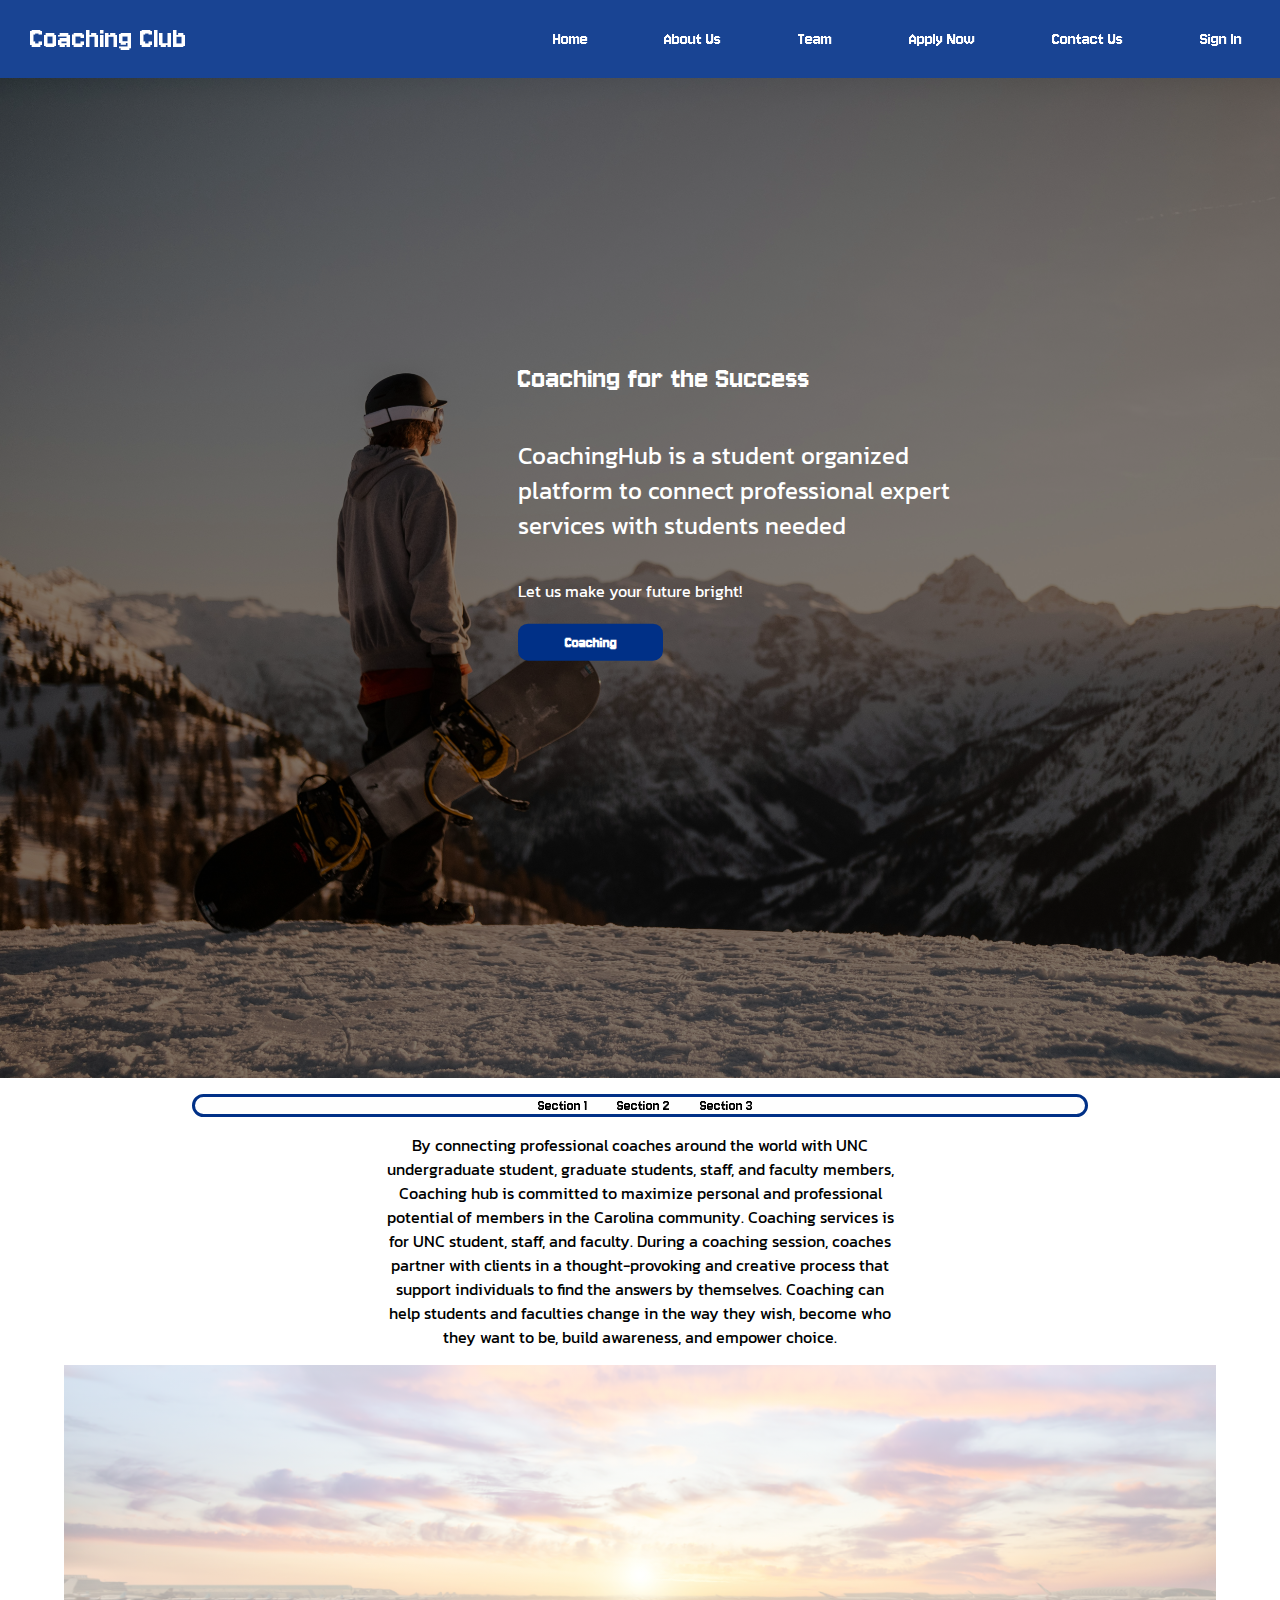
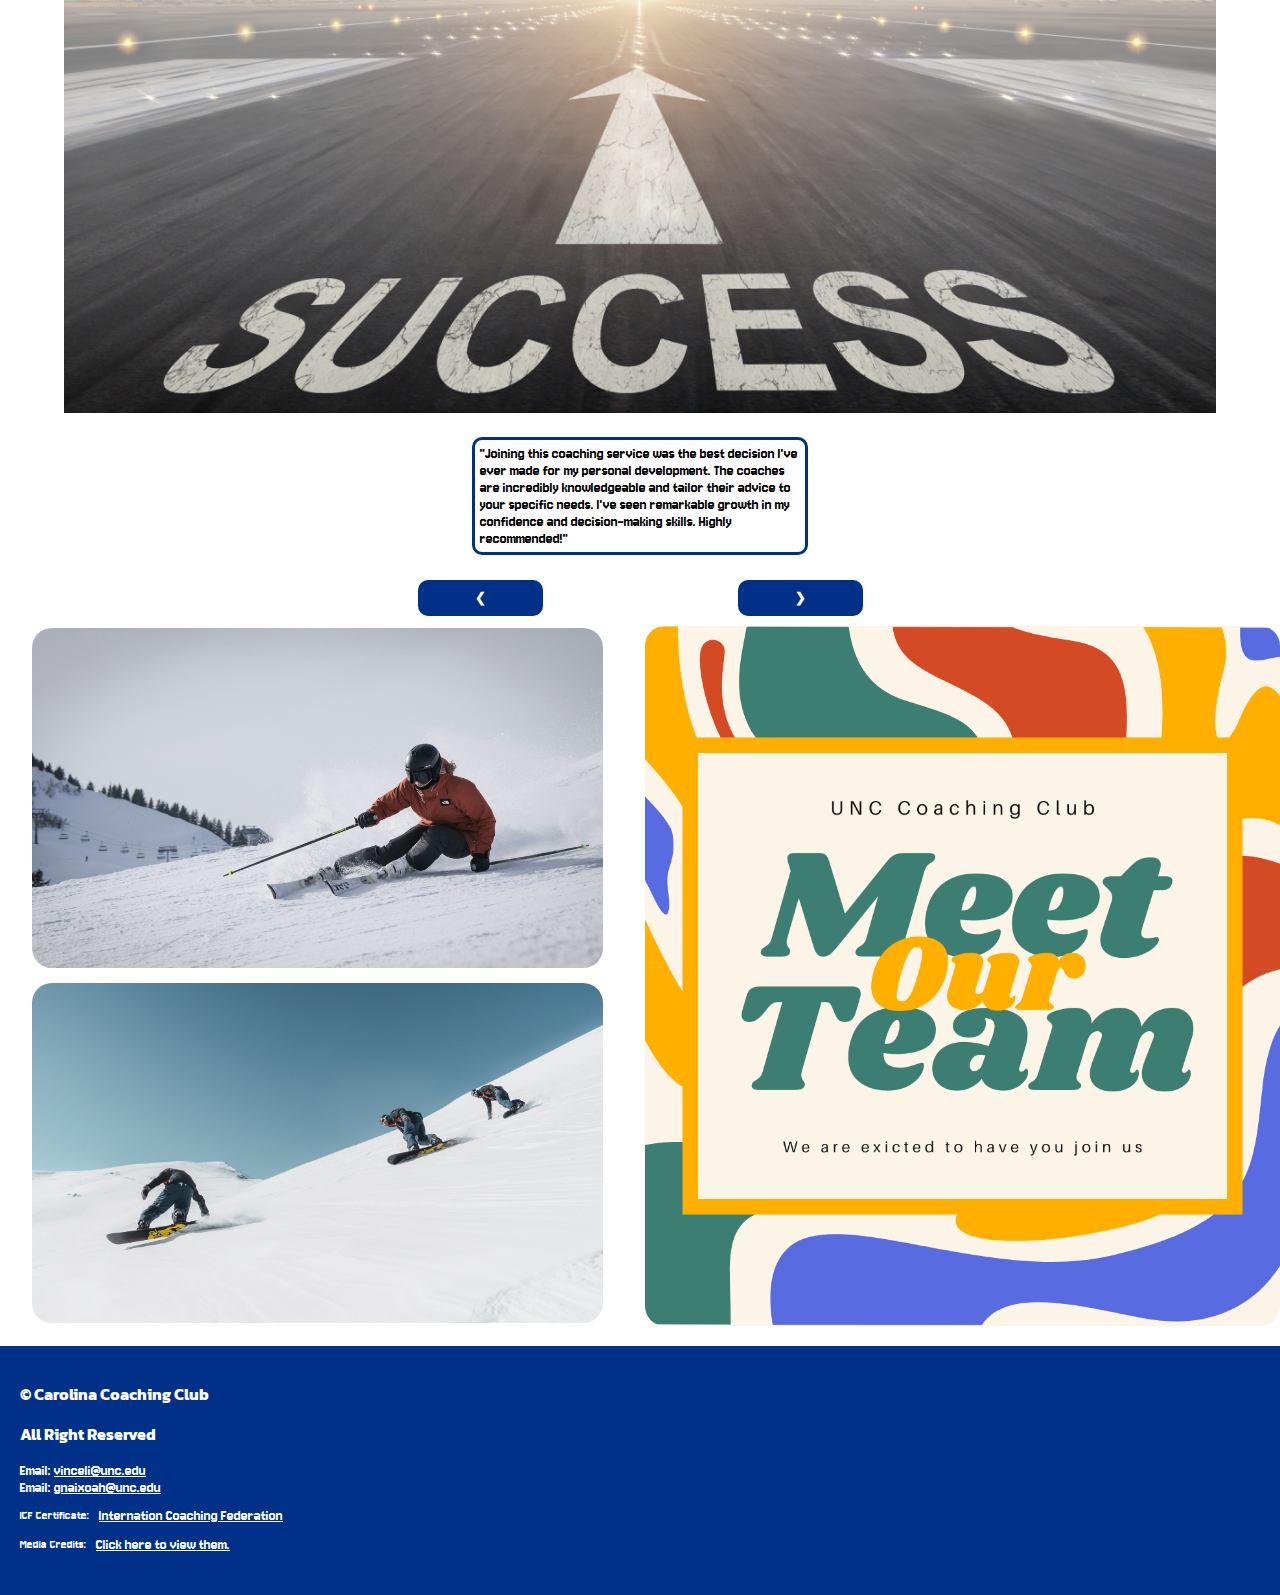
<file: index.html>
<!DOCTYPE html>
<html lang="en">
  <head>
    <meta charset="utf-8">
    <title>Carolina Coaching Club</title>
    <meta name="author" content="Adtile">
    <meta name="viewport" content="width=device-width,initial-scale=1">
    <link rel="stylesheet" href="css/styles.css">
    <link rel="stylesheet" href="css/main_style.css">
    <script src="js/responsive-nav.js"></script>
    <link rel="preconnect" href="https://fonts.googleapis.com">
    <link rel="preconnect" href="https://fonts.gstatic.com" crossorigin>
    <link href="https://fonts.googleapis.com/css2?family=Kanit&display=swap" rel="stylesheet">
    <link rel="preconnect" href="https://fonts.googleapis.com">
    <link rel="preconnect" href="https://fonts.gstatic.com" crossorigin>
    <link href="https://fonts.googleapis.com/css2?family=Jersey+10&family=Roboto:ital,wght@0,100;0,300;0,400;0,500;0,700;0,900;1,100;1,300;1,400;1,500;1,700;1,900&display=swap" rel="stylesheet">
  </head>
  <body>
    <header>
      <div class="header">
        <h1>Coaching Club</h1>
        <div class="nav">
          <nav class="nav-collapse">      
            <ul>
              <li class="menu-item"><a href="#" data-scroll>Home</a></li>
              <li class="menu-item">
                <div class="DropDown">
                  <a href="" data-scroll class="DropBTN">About Us</a>
                  <div class="dropdown-content" id="d1">
                    <a href="about.html">Our Mission</a>
                    <a href="team.html">Join Us</a>
                    <a href="about.html">Listen from Us</a>
                  </div>
                </div>
            </li>
              <li class="menu-item"><a href="./team.html" data-scroll>Team</a></li>
              <li class="menu-item">
                <div class="DropDown">
                  <a href="" data-scroll class="DropBTN">Apply Now</a>
                  <div class="dropdown-content" id="d2">
                    <a href="https://docs.google.com/forms/d/e/1FAIpQLSeZRzObqUl590IITCI9Rx8Z4Sz5NhyaWwDscFf9fTVil-4vSg/viewform?usp=sf_link">Be a Coach</a>
                    <a href="login.html">Be a Client</a>
                  </div>
                </div>
              </li>
              <li class="menu-item"><a href="mailto:vinceli@unc.edu.com" data-scroll>Contact Us</a></li>
              <li class="menu-item"><a href="login.html" data-scroll>Sign In</a></li>
            </ul>
          </nav>
        </div>
      </div>
    </header>


    <main>
      <div id="welcome">
              <!-- <video autoplay loop muted playsinline>
                  <source src="path_to_your_video.mp4" type="video/mp4">
                  Your browser does not support the video tag.
              </video> -->
              <div id="welcome-filter"></div>
              <div id="video-text">
                  <h1>Coaching for the Success</h1>
                  <h2>CoachingHub is a student organized platform to connect professional expert services with students needed</h2>
                  <p>Let us make your future bright!</p>
                  <a href="login.html" id="coaching">
                    Coaching
                  </a>              
              </div>
      </div>
      <script>
        document.getElementById('video-text').addEventListener('mouseover', function() {
            document.getElementById('welcome-filter').style.backgroundColor = 'rgba(0, 0, 0, 0)';
        });
        
        document.getElementById('video-text').addEventListener('mouseout', function() {
            document.getElementById('welcome-filter').style.backgroundColor = 'rgba(0, 0, 0, 0.5)';
        });
        </script>
      <!-- Waiting for implemented -->
      <div id="scrollspy"> 
          <ul>
              <li><a href="#introText">Section 1</a></li>
              <li><a href="#reviewGallery">Section 2</a></li>
              <li><a href="#section2">Section 3</a></li>
          </ul>
      </div>

      <div id="introText">
          <p>By connecting professional coaches around the world with UNC undergraduate student, graduate students, staff, and faculty members, Coaching hub is committed to maximize personal and professional potential of members in the Carolina community. Coaching services is for UNC student, staff, and faculty. During a coaching session, coaches partner with clients in a thought-provoking and creative process that support individuals to find the answers by themselves. Coaching can help students and faculties change in the way they wish, become who they want to be, build awareness, and empower choice.</p>
      </div>

      <div id="chooseUs">
        <img src="pic/1691959907767.png" alt="success" >
      </div>

      <div id="reviewGallery">
        <div class="review">
          <div class="text-content">"Joining this coaching service was the best decision I've ever made for my personal development. The coaches are incredibly knowledgeable and tailor their advice to your specific needs. I've seen remarkable growth in my confidence and decision-making skills. Highly recommended!"</div>
          <div class="text-content" id="review2" style="display:none;">"Phenomenal experience! The one-on-one sessions have been transformative for my career. My coach was not only a mentor but also a great friend who genuinely cared about my progress. Thanks to this service, I've landed my dream job and couldn't be happier."</div>
          <div class="text-content" id="review3" style="display:none;">"Absolutely life-changing! The depth of knowledge and insight from my coach has helped me navigate through personal and professional challenges with ease. The support and encouragement from this community are unmatched. I'm so grateful to be a part of this!"</div>
          <div class="text-content" id="review4" style="display:none;">"I was a bit skeptical at first, but this coaching service has exceeded my expectations. The weekly sessions are insightful and motivating. I only wish they had a more flexible scheduling system, but otherwise, it's been a fantastic journey."</div>
          <div class="text-content" id="review5" style="display:none;">"The coaching sessions were good, but I didn't find them as personalized as I hoped. While the general advice was beneficial, I felt it lacked the depth in addressing my unique challenges. It's a decent service if you're looking for broad guidance."</div>
        </div>
        <div class="button">
          <button id="prevBtn" onclick="previousReview()">&#10094;</button>
          <button id="nextBtn" onclick="nextReview()">&#10095;</button>
        </div>
      </div>
      <script>
        let currentReviewIndex = 0;
        const reviews = document.querySelectorAll('.text-content');
        
        function showReview(index) {
            reviews.forEach(review => {
                review.style.display = 'none';
            });
            // Show the current review
            reviews[index].style.display = 'block';
        }
        
        function nextReview() {
            currentReviewIndex = (currentReviewIndex + 1) % reviews.length;
            showReview(currentReviewIndex);
        }
        
        function previousReview() {
            currentReviewIndex = (currentReviewIndex - 1 + reviews.length) % reviews.length;
            showReview(currentReviewIndex);
        }
        
        // Initialize the first review
        showReview(currentReviewIndex);
        </script>

        <div class="innerContainer" id="section2">
          <h3 id="t1"> What is Coaching?</h3>
          <div class="pic1">
              <div class="Infotext">
                  <h2>Coaching Services:</h2>
                  <ul>
                    <li>Partnership with client</li>
                    <li>Powerful questioning & active listening</li>
                    <li>Solution-focused / results-orientated</li>
                    <li>Creating desirable future</li>
                  </ul>
              </div>
          </div>
          <div id="p1"></div>
          <h3 id="t2"> Why need Coaching? </h3>
          <div class="pic2">
              <div class="Infotext">
                  <h2>Benefits of getting Coached:</h2>
                  <ul>
                    <li>Goal setting</li>
                    <li>Enhance confidence & motivation</li>
                    <li>Raise self-awareness & life satisfaction</li>
                    <li>Improve productivity and performance</li>
                    <li>Empower decision-making</li>
                    <li>Maximize personal/professional potential</li>
                  </ul>
              </div>
          </div>

          <h3 id="t3"> Join Our Team </h3>
          <div class="pic3">
              <div class="Infotext">
                <h3>Get to know our Team:</h3>
                <a href="team.html" id="ourTeam">
                  Our Team
                </a>
                <h3> Ready to join Us: </h3>
                <a href="login.html" id="joinTeam">
                  Get Started
                </a>
              </div>
          </div>
        </div>


  </main>

    <footer>
      <div class="FooterLabel">                
          <p>&copy; Carolina Coaching Club</p>
          <p>All Right Reserved</p>
      </div>
      <div class="PersonalInfo">
          <address>
              Email: <a href= "mailto:vinceli@unc.edu">vinceli@unc.edu</a>
              <br>
              Email: <a href= "mailto:gnaixoah@unc.edu">gnaixoah@unc.edu</a>
              <br>
          </address>
      </div>
      <div id="certificate">
        <h5>ICF Certificate:</h5>
          <a href="https://coachingfederation.org/">Internation Coaching Federation</a>
      </div>
      <div id="credits">
        <h5>Media Credits:</h5>
        <a href="https://docs.google.com/document/d/1d3rsnkhNVNe7ioCUkfRSeWV_ZWLQ1Efp2FtFDPmTUwA">Click here to view them.</a>
      </div>
  </footer>

    <script src="js/fastclick.js"></script>
    <script src="js/scroll.js"></script>
    <script src="js/fixed-responsive-nav.js"></script>
  </body>
</html>
</file>
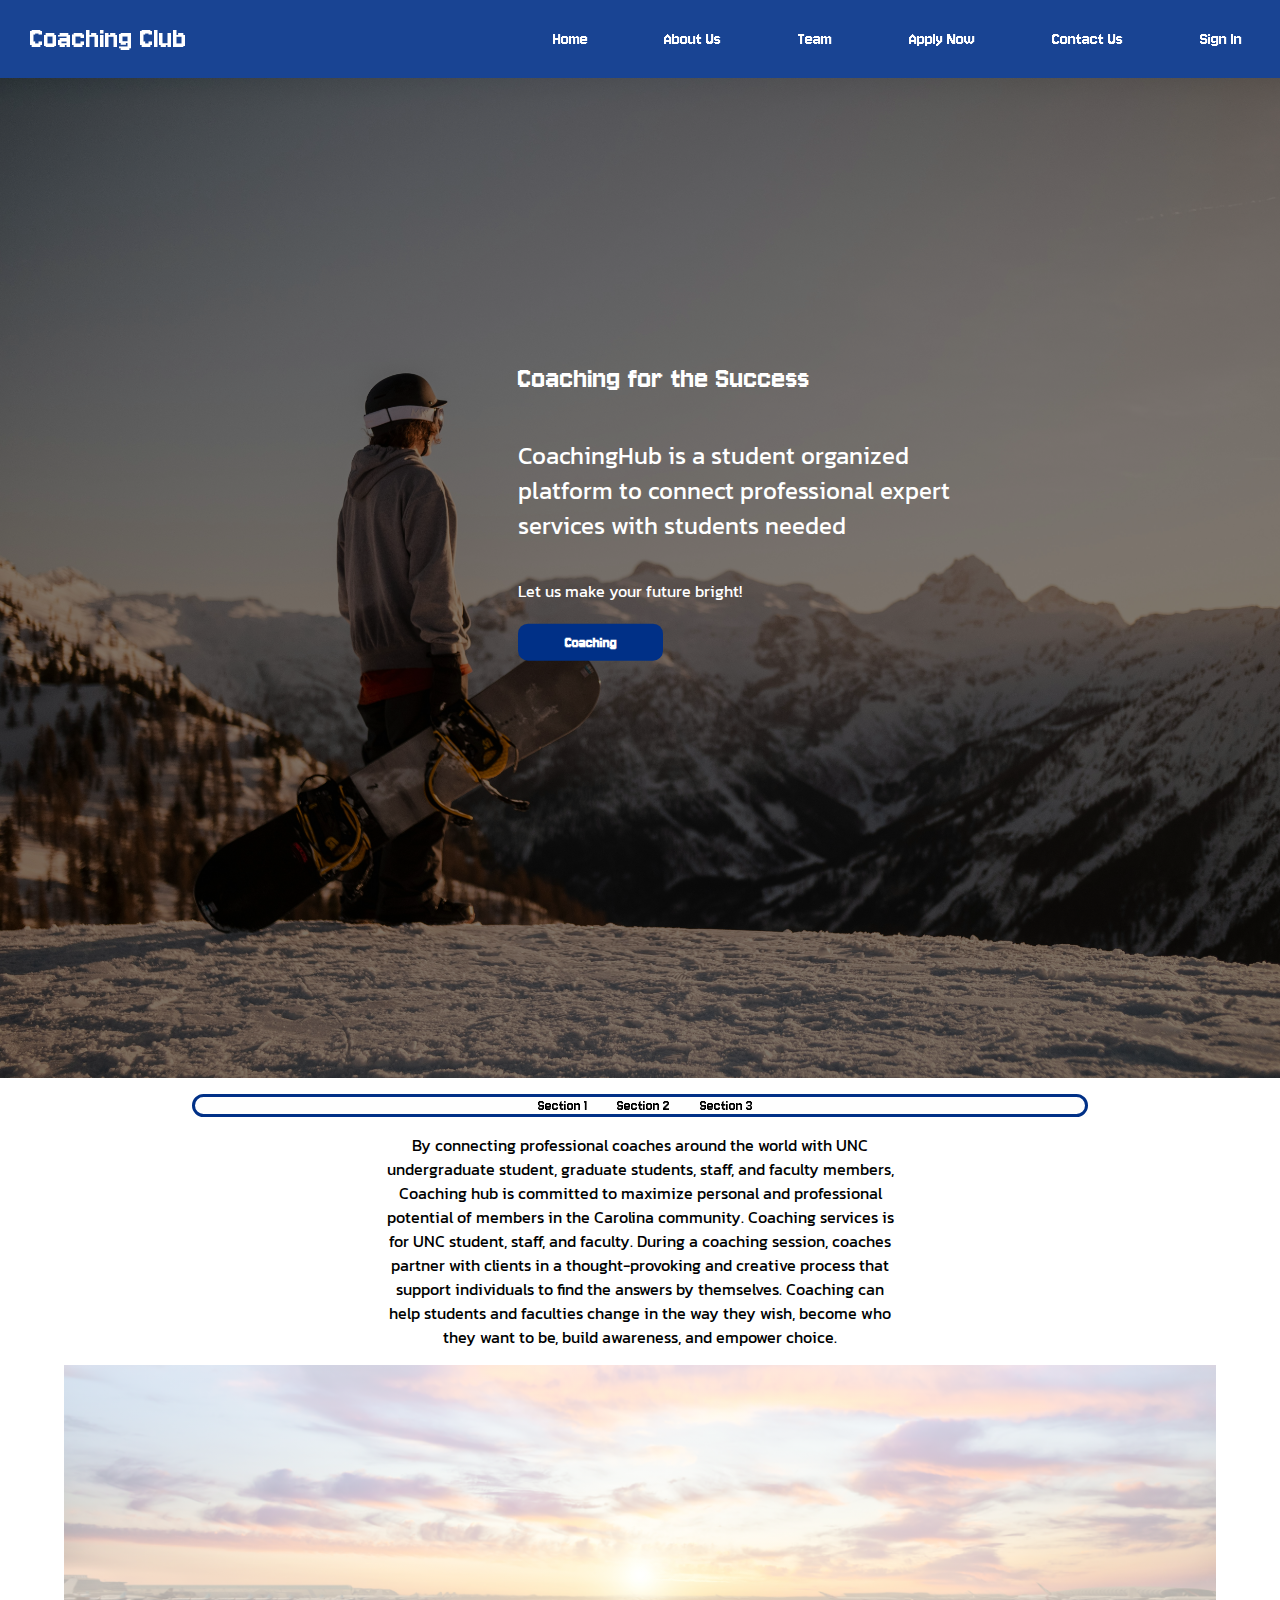
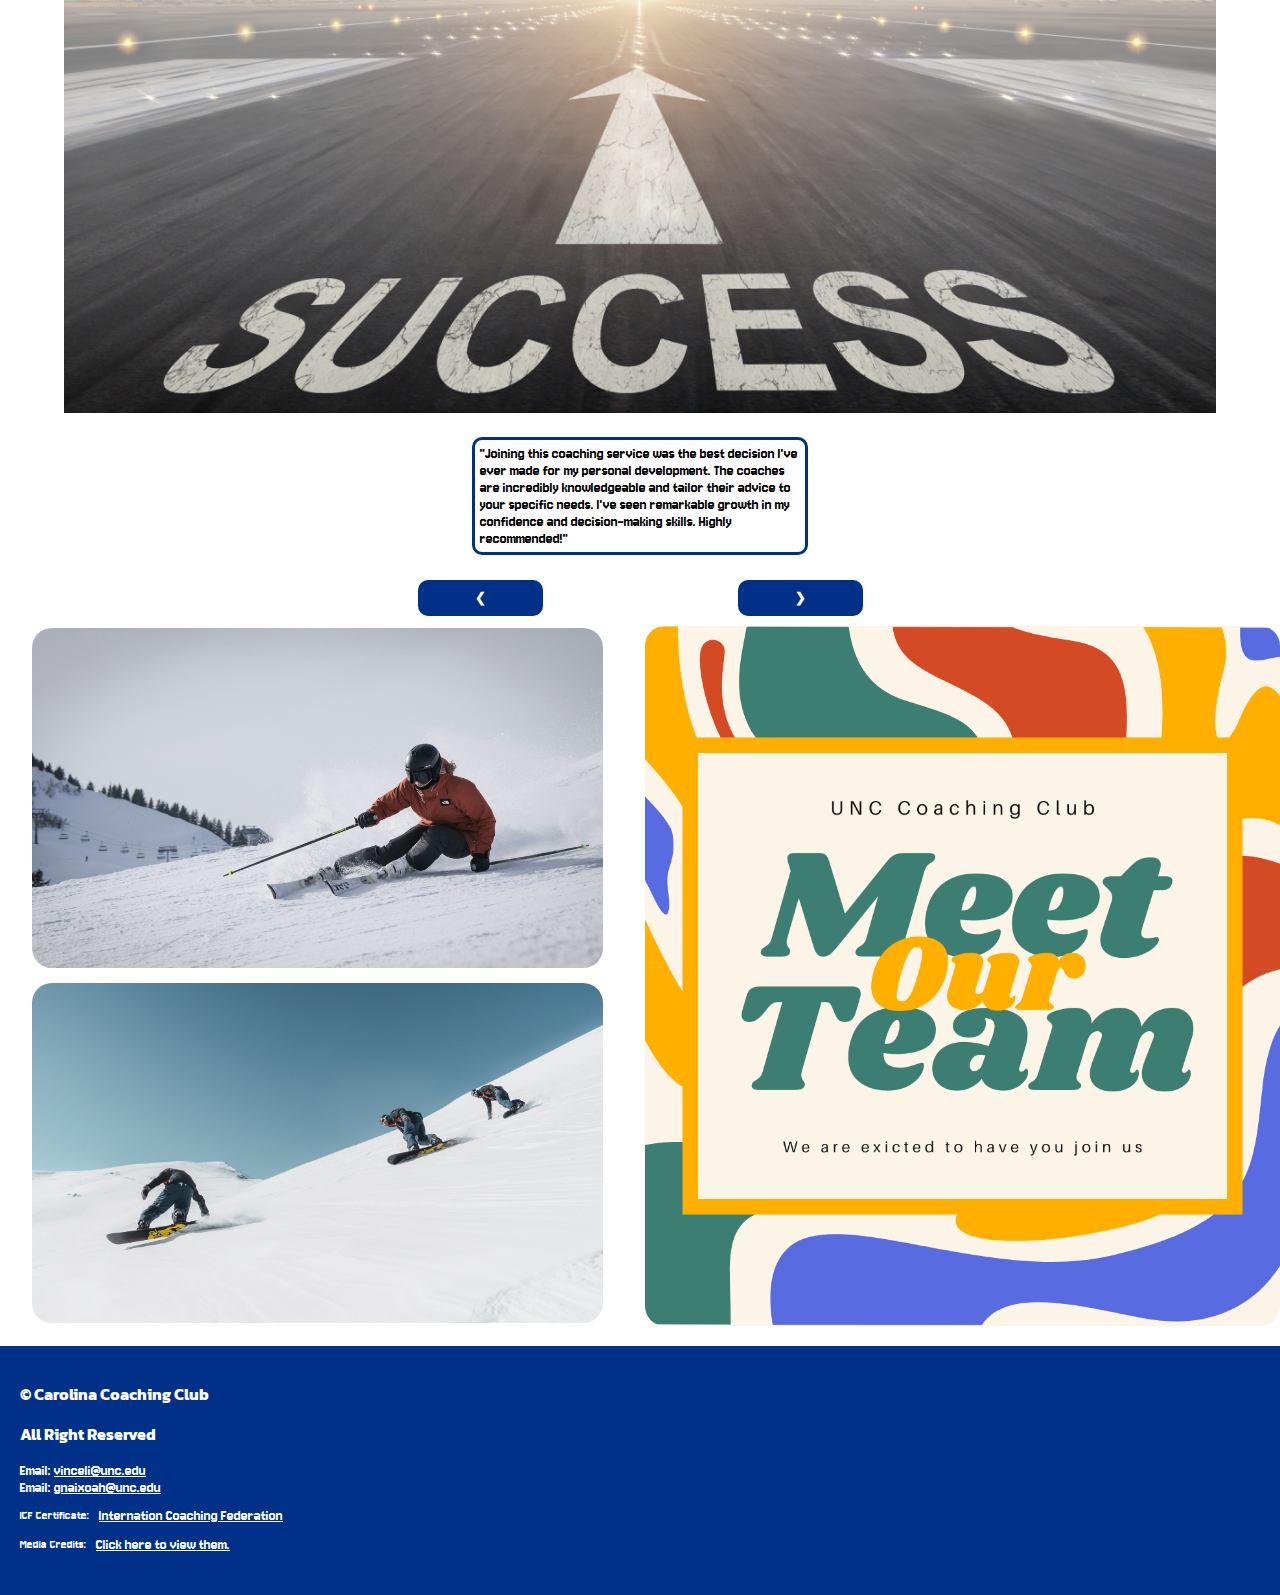
<file: frontend/index.html>
<!DOCTYPE html>
<html lang="en">
  <head>
    <meta charset="utf-8">
    <title>Adtile Fixed Nav</title>
    <meta name="author" content="Adtile">
    <meta name="viewport" content="width=device-width,initial-scale=1">
    <link rel="stylesheet" href="css/styles.css">
    <link rel="stylesheet" href="css/main_style.css">
    <script src="js/responsive-nav.js"></script>
    <link rel="preconnect" href="https://fonts.googleapis.com">
    <link rel="preconnect" href="https://fonts.gstatic.com" crossorigin>
    <link href="https://fonts.googleapis.com/css2?family=Kanit&display=swap" rel="stylesheet">
    <link rel="preconnect" href="https://fonts.googleapis.com">
    <link rel="preconnect" href="https://fonts.gstatic.com" crossorigin>
    <link href="https://fonts.googleapis.com/css2?family=Jersey+10&family=Roboto:ital,wght@0,100;0,300;0,400;0,500;0,700;0,900;1,100;1,300;1,400;1,500;1,700;1,900&display=swap" rel="stylesheet">
  </head>
  <body>
    <header>
      <div class="header">
        <h1>Coaching Club</h1>
        <div class="nav">
          <nav class="nav-collapse">      
            <ul>
              <li class="menu-item"><a href="#" data-scroll>Home</a></li>
              <li class="menu-item">
                <div class="DropDown">
                  <a href="" data-scroll class="DropBTN">About Us</a>
                  <div class="dropdown-content" id="d1">
                    <a href="about.html">Our Mission</a>
                    <a href="team.html">Join Us</a>
                    <a href="about.html">Listen from Us</a>
                  </div>
                </div>
            </li>
              <li class="menu-item"><a href="./team.html" data-scroll>Team</a></li>
              <li class="menu-item">
                <div class="DropDown">
                  <a href="" data-scroll class="DropBTN">Apply Now</a>
                  <div class="dropdown-content" id="d2">
                    <a href="https://docs.google.com/forms/d/e/1FAIpQLSeZRzObqUl590IITCI9Rx8Z4Sz5NhyaWwDscFf9fTVil-4vSg/viewform?usp=sf_link">Be a Coach</a>
                    <a href="login.html">Be a Client</a>
                  </div>
                </div>
              </li>
              <li class="menu-item"><a href="mailto:vinceli@unc.edu.com" data-scroll>Contact Us</a></li>
              <li class="menu-item"><a href="login.html" data-scroll>Sign In</a></li>
            </ul>
          </nav>
        </div>
      </div>
    </header>


    <main>
      <div id="welcome">
              <!-- <video autoplay loop muted playsinline>
                  <source src="path_to_your_video.mp4" type="video/mp4">
                  Your browser does not support the video tag.
              </video> -->
              <div id="welcome-filter"></div>
              <div id="video-text">
                  <h1>Coaching for the Success</h1>
                  <h2>CoachingHub is a student organized platform to connect professional expert services with students needed</h2>
                  <p>Let us make your future bright!</p>
                  <a href="login.html" id="coaching">
                    Coaching
                  </a>              
              </div>
      </div>
      <script>
        document.getElementById('video-text').addEventListener('mouseover', function() {
            document.getElementById('welcome-filter').style.backgroundColor = 'rgba(0, 0, 0, 0)';
        });
        
        document.getElementById('video-text').addEventListener('mouseout', function() {
            document.getElementById('welcome-filter').style.backgroundColor = 'rgba(0, 0, 0, 0.5)';
        });
        </script>
      <!-- Waiting for implemented -->
      <div id="scrollspy"> 
          <ul>
              <li><a href="#introText">Section 1</a></li>
              <li><a href="#reviewGallery">Section 2</a></li>
              <li><a href="#section2">Section 3</a></li>
          </ul>
      </div>

      <div id="introText">
          <p>By connecting professional coaches around the world with UNC undergraduate student, graduate students, staff, and faculty members, Coaching hub is committed to maximize personal and professional potential of members in the Carolina community. Coaching services is for UNC student, staff, and faculty. During a coaching session, coaches partner with clients in a thought-provoking and creative process that support individuals to find the answers by themselves. Coaching can help students and faculties change in the way they wish, become who they want to be, build awareness, and empower choice.</p>
      </div>

      <div id="chooseUs">
        <img src="pic/1691959907767.png" alt="success" >
      </div>

      <div id="reviewGallery">
        <div class="review">
          <div class="text-content">"Joining this coaching service was the best decision I've ever made for my personal development. The coaches are incredibly knowledgeable and tailor their advice to your specific needs. I've seen remarkable growth in my confidence and decision-making skills. Highly recommended!"</div>
          <div class="text-content" id="review2" style="display:none;">"Phenomenal experience! The one-on-one sessions have been transformative for my career. My coach was not only a mentor but also a great friend who genuinely cared about my progress. Thanks to this service, I've landed my dream job and couldn't be happier."</div>
          <div class="text-content" id="review3" style="display:none;">"Absolutely life-changing! The depth of knowledge and insight from my coach has helped me navigate through personal and professional challenges with ease. The support and encouragement from this community are unmatched. I'm so grateful to be a part of this!"</div>
          <div class="text-content" id="review4" style="display:none;">"I was a bit skeptical at first, but this coaching service has exceeded my expectations. The weekly sessions are insightful and motivating. I only wish they had a more flexible scheduling system, but otherwise, it's been a fantastic journey."</div>
          <div class="text-content" id="review5" style="display:none;">"The coaching sessions were good, but I didn't find them as personalized as I hoped. While the general advice was beneficial, I felt it lacked the depth in addressing my unique challenges. It's a decent service if you're looking for broad guidance."</div>
        </div>
        <div class="button">
          <button id="prevBtn" onclick="previousReview()">&#10094;</button>
          <button id="nextBtn" onclick="nextReview()">&#10095;</button>
        </div>
      </div>
      <script>
        let currentReviewIndex = 0;
        const reviews = document.querySelectorAll('.text-content');
        
        function showReview(index) {
            reviews.forEach(review => {
                review.style.display = 'none';
            });
            // Show the current review
            reviews[index].style.display = 'block';
        }
        
        function nextReview() {
            currentReviewIndex = (currentReviewIndex + 1) % reviews.length;
            showReview(currentReviewIndex);
        }
        
        function previousReview() {
            currentReviewIndex = (currentReviewIndex - 1 + reviews.length) % reviews.length;
            showReview(currentReviewIndex);
        }
        
        // Initialize the first review
        showReview(currentReviewIndex);
        </script>

        <div class="innerContainer" id="section2">
          <h3 id="t1"> What is Coaching?</h3>
          <div class="pic1">
              <div class="Infotext">
                  <h2>Coaching Services:</h2>
                  <ul>
                    <li>Partnership with client</li>
                    <li>Powerful questioning & active listening</li>
                    <li>Solution-focused / results-orientated</li>
                    <li>Creating desirable future</li>
                  </ul>
              </div>
          </div>
          <div id="p1"></div>
          <h3 id="t2"> Why need Coaching? </h3>
          <div class="pic2">
              <div class="Infotext">
                  <h2>Benefits of getting Coached:</h2>
                  <ul>
                    <li>Goal setting</li>
                    <li>Enhance confidence & motivation</li>
                    <li>Raise self-awareness & life satisfaction</li>
                    <li>Improve productivity and performance</li>
                    <li>Empower decision-making</li>
                    <li>Maximize personal/professional potential</li>
                  </ul>
              </div>
          </div>

          <h3 id="t3"> Join Our Team </h3>
          <div class="pic3">
              <div class="Infotext">
                <h3>Get to know our Team:</h3>
                <a href="team.html" id="ourTeam">
                  Our Team
                </a>
                <h3> Ready to join Us: </h3>
                <a href="login.html" id="joinTeam">
                  Get Started
                </a>
              </div>
          </div>
        </div>


  </main>

    <footer>
      <div class="FooterLabel">                
          <p>&copy; Carolina Coaching Club</p>
          <p>All Right Reserved</p>
      </div>
      <div class="PersonalInfo">
          <address>
              Email: <a href= "mailto:vinceli@unc.edu">vinceli@unc.edu</a>
              <br>
              Email: <a href= "mailto:gnaixoah@unc.edu">gnaixoah@unc.edu</a>
              <br>
          </address>
      </div>
      <div id="certificate">
        <h5>ICF Certificate:</h5>
          <a href="https://coachingfederation.org/">Internation Coaching Federation</a>
      </div>
      <div id="credits">
        <h5>Media Credits:</h5>
        <a href="https://docs.google.com/document/d/1d3rsnkhNVNe7ioCUkfRSeWV_ZWLQ1Efp2FtFDPmTUwA">Click here to view them.</a>
      </div>
  </footer>

    <script src="js/fastclick.js"></script>
    <script src="js/scroll.js"></script>
    <script src="js/fixed-responsive-nav.js"></script>
  </body>
</html>
</file>
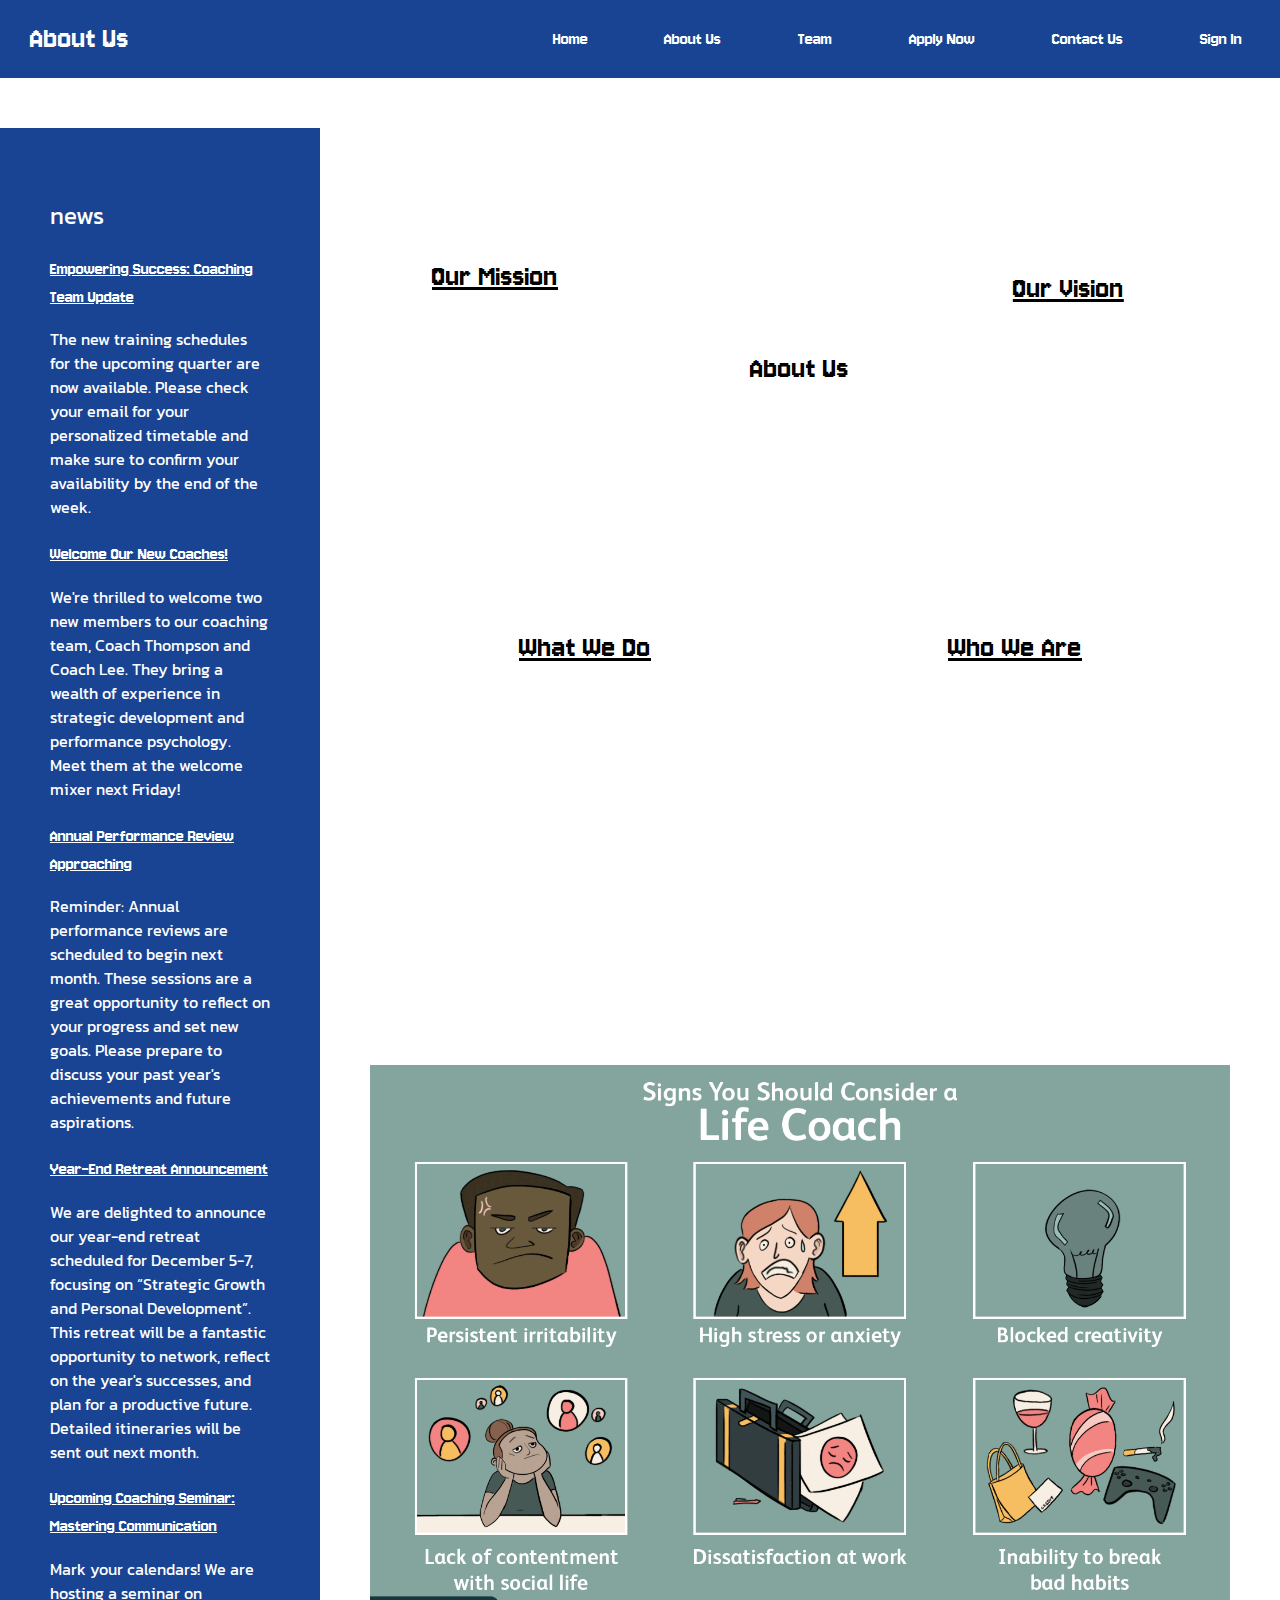
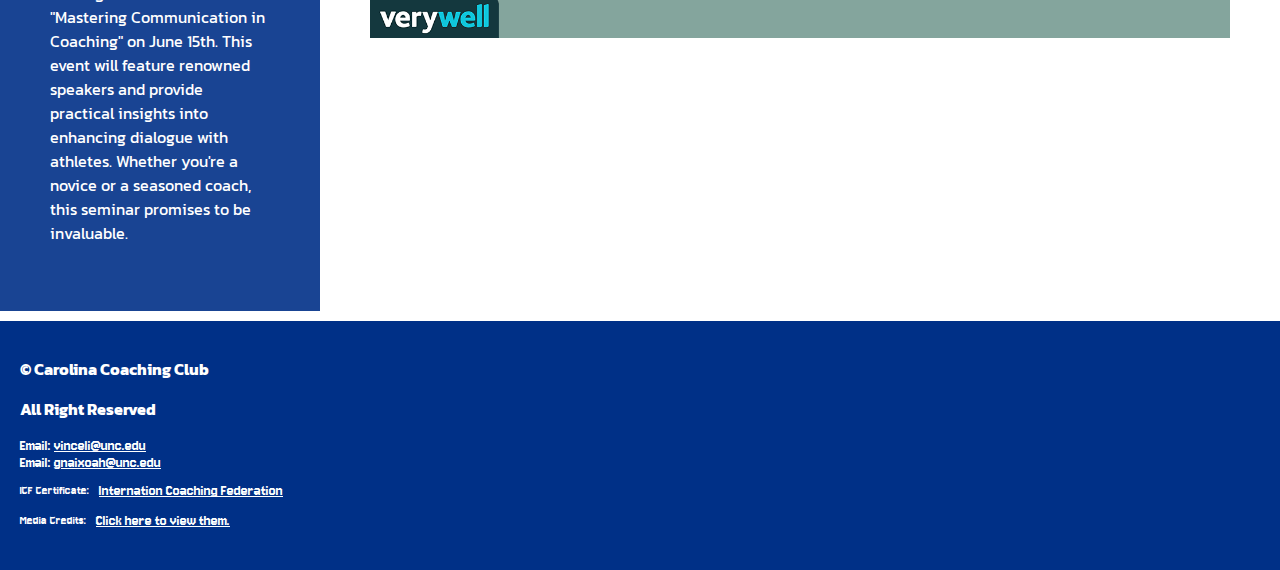
<file: about.html>
<!DOCTYPE html>
<html lang="en">
  <head>
    <meta charset="utf-8">
    <title>Carolina Coaching Club</title>
    <meta name="author" content="Adtile">
    <meta name="viewport" content="width=device-width,initial-scale=1">
    <link rel="stylesheet" href="css/styles.css">
    <link rel="stylesheet" href="css/about_style.css">
    <script src="js/responsive-nav.js"></script>
    <link rel="preconnect" href="https://fonts.googleapis.com">
    <link rel="preconnect" href="https://fonts.gstatic.com" crossorigin>
    <link href="https://fonts.googleapis.com/css2?family=Kanit&display=swap" rel="stylesheet">
    <link rel="preconnect" href="https://fonts.googleapis.com">
    <link rel="preconnect" href="https://fonts.gstatic.com" crossorigin>
    <link href="https://fonts.googleapis.com/css2?family=Jersey+10&family=Roboto:ital,wght@0,100;0,300;0,400;0,500;0,700;0,900;1,100;1,300;1,400;1,500;1,700;1,900&display=swap" rel="stylesheet">
  </head>
  <body>
    <header>
      <div class="header">
        <h1>About Us</h1>
        <div class="nav">
          <nav class="nav-collapse">      
            <ul>
              <li class="menu-item"><a href="index.html" data-scroll>Home</a></li>
              <li class="menu-item">
                <div class="DropDown">
                  <a href="" data-scroll class="DropBTN">About Us</a>
                  <div class="dropdown-content" id="d1">
                    <a href="about.html">Our Mission</a>
                    <a href="team.html">Join Us</a>
                    <a href="about.html">Listen from Us</a>
                  </div>
                </div>
            </li>
              <li class="menu-item"><a href="./team.html" data-scroll>Team</a></li>
              <li class="menu-item">
                <div class="DropDown">
                  <a href="" data-scroll class="DropBTN">Apply Now</a>
                  <div class="dropdown-content" id="d2">
                    <a href="https://docs.google.com/forms/d/e/1FAIpQLSeZRzObqUl590IITCI9Rx8Z4Sz5NhyaWwDscFf9fTVil-4vSg/viewform?usp=sf_link">Be a Coach</a>
                    <a href="login.html">Be a Client</a>
                  </div>
                </div>
              </li>
              <li class="menu-item"><a href="mailto:vinceli@unc.edu.com" data-scroll>Contact Us</a></li>
              <li class="menu-item"><a href="login.html" data-scroll>Sign In</a></li>
            </ul>
          </nav>
        </div>
      </div>
    </header>

    <main>
        <div class="container">
            <div class="news box">
              <h2>news</h2>
              <h3><u>Empowering Success: Coaching Team Update</u></h3>
              <p>
                The new training schedules for the upcoming quarter are now available.
                Please check your email for your personalized timetable and make sure
                to confirm your availability by the end of the week.
              </p>
              <h3><u>Welcome Our New Coaches!</u></h3>
              <p>
                We're thrilled to welcome two new members to our coaching team, Coach
                Thompson and Coach Lee. They bring a wealth of experience in strategic
                development and performance psychology. Meet them at the welcome mixer
                next Friday!
              </p>
              <h3><u>Annual Performance Review Approaching</u></h3>
              <p>
                Reminder: Annual performance reviews are scheduled to begin next
                month. These sessions are a great opportunity to reflect on your
                progress and set new goals. Please prepare to discuss your past year's
                achievements and future aspirations.
              </p>
              <h3><u>Year-End Retreat Announcement</u></h3>
              <p>
                We are delighted to announce our year-end retreat scheduled for December 5-7, focusing on “Strategic Growth and Personal Development”. This retreat will be a fantastic opportunity to network, reflect on the year's successes, and plan for a productive future. Detailed itineraries will be sent out next month.

              </p>
              <h3><u>Upcoming Coaching Seminar: Mastering Communication</u></h3>
              <p>Mark your calendars! We are hosting a seminar on "Mastering Communication in Coaching" on June 15th. This event will feature renowned speakers and provide practical insights into enhancing dialogue with athletes. Whether you're a novice or a seasoned coach, this seminar promises to be invaluable.</p>
            </div>
            <div class="main-content">
              <div class="pic"><img src="pic/about.gif" alt="about" /></div>
              <div class="upper">
                  <div class="h2"> <h1>About Us</h1></div>
                <div class="mission">
                  <h1><u>Our Mission</u></h1>
                  <p>
                    <b>Our Mission:</b> "To provide innovative and
                    scientifically-backed coaching that not only prepares our clients
                    for success but also fosters holistic personal growth and
                    sustainable high performance."
                  </p>
                </div>
                <div class="vision">
                  <h1><u>Our Vision</u></h1>
                  <p>
                    <b>Our Vision:</b> "To be the world's leading coaching
                    institution, recognized for our commitment to excellence and our
                    unique approach to personal and professional development."`
                  </p>
                </div>
              </div>
              <div class="lower">
                <div class="do">
                  <h1><u>What We Do</u></h1>
                  <p>
                    <b>What We Do:</b> "Through our bespoke programs such as 'Mind
                    Over Matter' and 'Leadership 360', we empower individuals and
                    teams across various sectors to achieve their best. Our programs
                    are designed to enhance physical endurance, emotional resilience,
                    and leadership skills, making our clients well-rounded performers
                    in all aspects of life."
                  </p>
                </div>
                <div class="are">
                  <h1><u>Who We Are</u></h1>
                  <p>
                    <b>Who We Are:</b> "At Carolina Coaching Club, we're more than
                    just a coaching club; we're a transformative experience dedicated
                    to maximizing personal and professional potential. Founded by
                    renowned Olympic coach Dr. Helena Strauss, our academy combines
                    scientific research with practical experience to offer unrivaled
                    coaching services."
                  </p>
                </div>
              </div>
            </div>
          </div>
  </main>

  <footer>
    <div class="FooterLabel">                
        <p>&copy; Carolina Coaching Club</p>
        <p>All Right Reserved</p>
    </div>
    <div class="PersonalInfo">
        <address>
            Email: <a href= "mailto:vinceli@unc.edu">vinceli@unc.edu</a>
            <br>
            Email: <a href= "mailto:gnaixoah@unc.edu">gnaixoah@unc.edu</a>
            <br>
        </address>
    </div>
    <div id="certificate">
      <h5>ICF Certificate:</h5>
        <a href="https://coachingfederation.org/">Internation Coaching Federation</a>
    </div>
    <div id="credits">
      <h5>Media Credits:</h5>
      <a href="https://docs.google.com/document/d/1d3rsnkhNVNe7ioCUkfRSeWV_ZWLQ1Efp2FtFDPmTUwA">Click here to view them.</a>
    </div>
</footer>

    <script src="js/fastclick.js"></script>
    <script src="js/scroll.js"></script>
    <script src="js/fixed-responsive-nav.js"></script>
  </body>
</html>
</file>
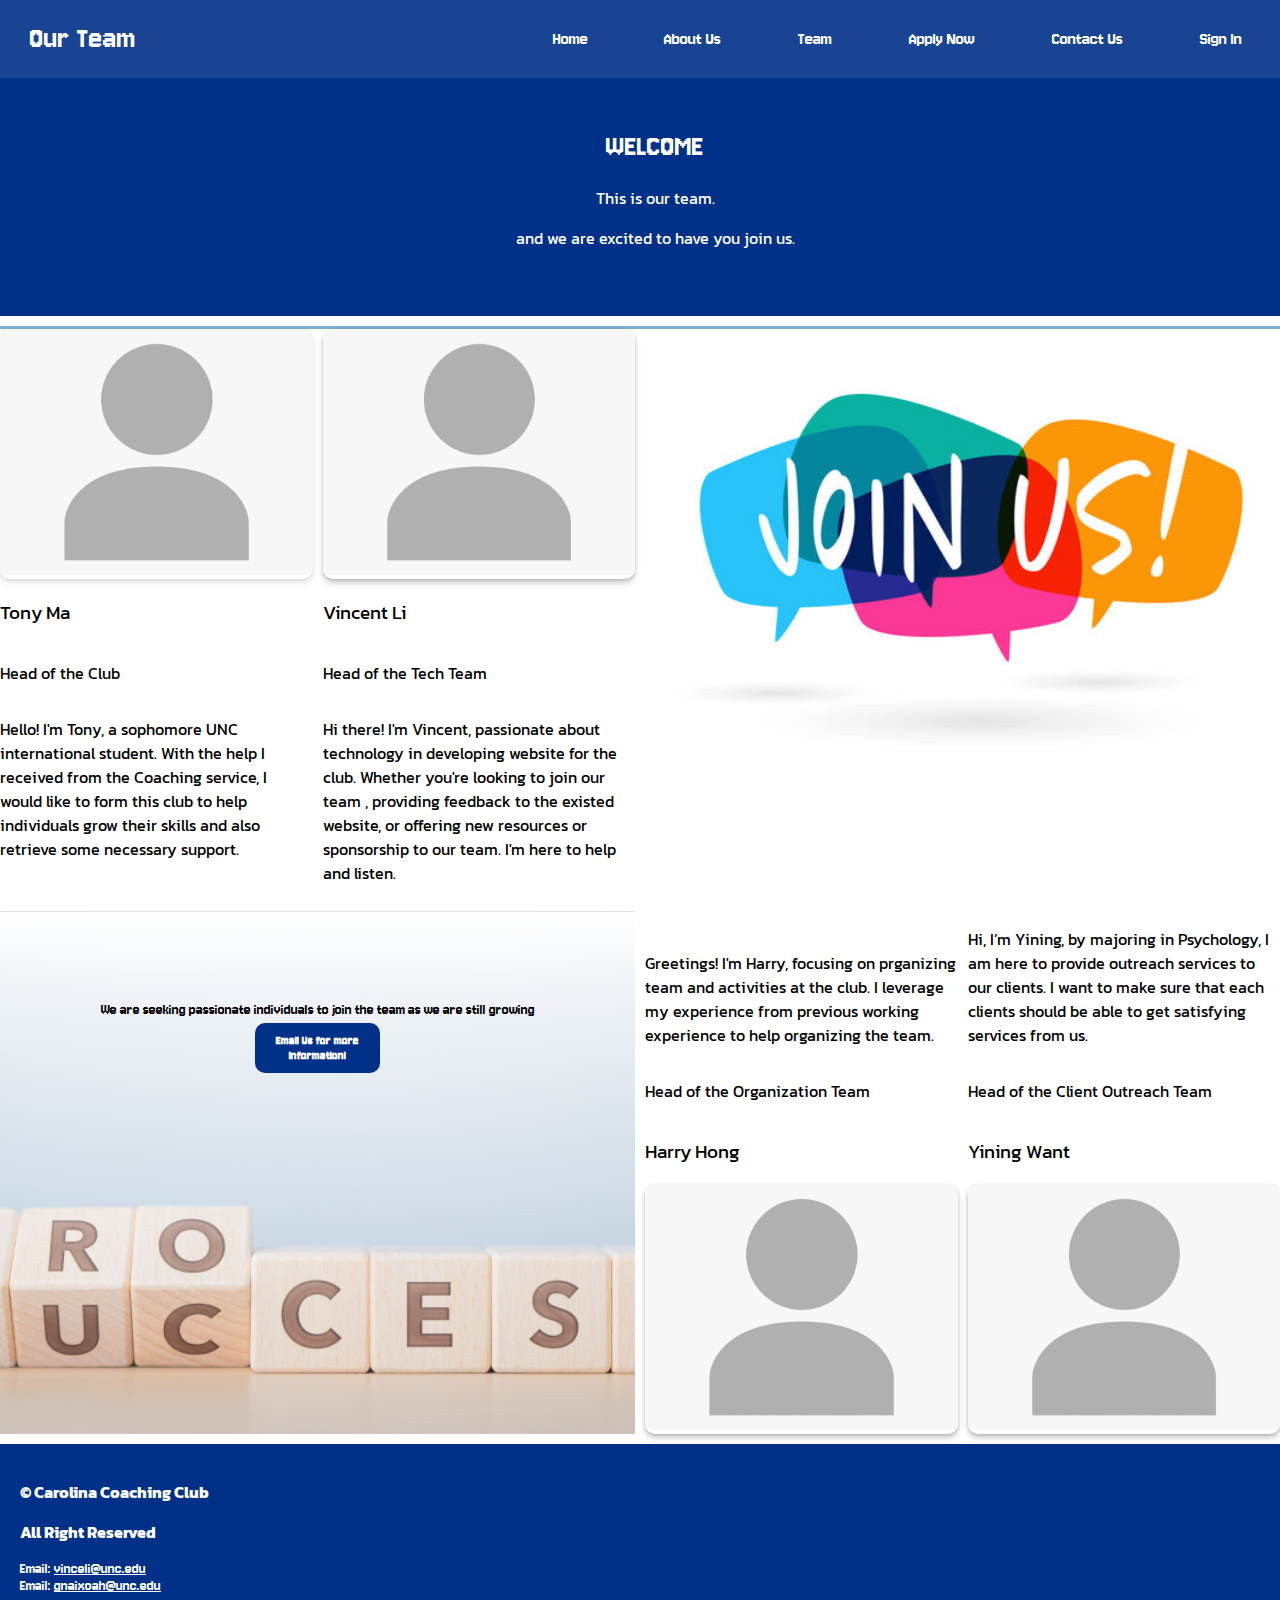
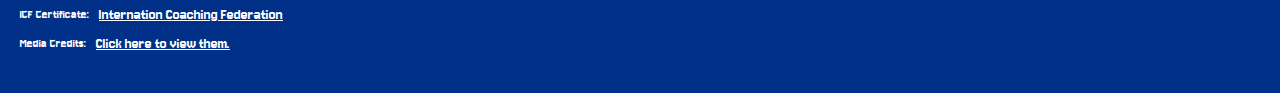
<file: team.html>
<!DOCTYPE html>
<html lang="en">
  <head>
    <meta charset="utf-8">
    <title>Carolina Coaching Club</title>
    <meta name="author" content="Adtile">
    <meta name="viewport" content="width=device-width,initial-scale=1">
    <link rel="stylesheet" href="css/styles.css">
    <link rel="stylesheet" href="css/team.css">
    <script src="js/responsive-nav.js"></script>
    <link rel="preconnect" href="https://fonts.googleapis.com">
    <link rel="preconnect" href="https://fonts.gstatic.com" crossorigin>
    <link href="https://fonts.googleapis.com/css2?family=Kanit&display=swap" rel="stylesheet">
    <link rel="preconnect" href="https://fonts.googleapis.com">
    <link rel="preconnect" href="https://fonts.gstatic.com" crossorigin>
    <link href="https://fonts.googleapis.com/css2?family=Jersey+10&family=Roboto:ital,wght@0,100;0,300;0,400;0,500;0,700;0,900;1,100;1,300;1,400;1,500;1,700;1,900&display=swap" rel="stylesheet">
  </head>
  <body>
    <header>
      <div class="header">
        <h1>Our Team</h1>
        <div class="nav">
          <nav class="nav-collapse">      
            <ul>
              <li class="menu-item"><a href="index.html" data-scroll>Home</a></li>
              <li class="menu-item">
                <div class="DropDown">
                  <a href="" data-scroll class="DropBTN">About Us</a>
                  <div class="dropdown-content" id="d1">
                    <a href="about.html">Our Mission</a>
                    <a href="team.html">Join Us</a>
                    <a href="about.html">Listen from Us</a>
                  </div>
                </div>
            </li>
              <li class="menu-item"><a href="#" data-scroll>Team</a></li>
              <li class="menu-item">
                <div class="DropDown">
                  <a href="" data-scroll class="DropBTN">Apply Now</a>
                  <div class="dropdown-content" id="d2">
                    <a href="https://docs.google.com/forms/d/e/1FAIpQLSeZRzObqUl590IITCI9Rx8Z4Sz5NhyaWwDscFf9fTVil-4vSg/viewform?usp=sf_link">Be a Coach</a>
                    <a href="login.html">Be a Client</a>
                  </div>
                </div>
              </li>
              <li class="menu-item"><a href="mailto:vinceli@unc.edu.com" data-scroll>Contact Us</a></li>
              <li class="menu-item"><a href="login.html" data-scroll>Sign In</a></li>
            </ul>
          </nav>
        </div>
      </div>
    </header>


    <main>
      <div class="flex-container">
        <div class="headerText">
          <h1>WELCOME</h1>
          <p>This is our team.</p>
          <p>and we are excited to have you join us.</p>
        </div>
      </div>

      <div class="team-grid">
        <div class="member-flex-1">
          <div class="profile-pic">
            <img src="pic/profile.png" alt="James Carter">
          </div>
          <h3>Tony Ma</h3>
          <p>Head of the Club</p>
          <p>Hello! I'm Tony, a sophomore UNC international student. With the help I received from the Coaching service, I would like to form this club to help individuals grow their skills and also retrieve some necessary support.</p>

        </div>

        <div class="member-flex-2">
          <div class="profile-pic">
            <div class="profile-pic">
              <img src="pic/profile.png" alt="James Carter">
            </div>
          </div>
          <h3>Vincent Li</h3>
          <p>Head of the Tech Team</p>
          <p>Hi there! I'm Vincent, passionate about technology in developing website for the club. Whether you're looking to join our team , providing feedback to the existed website, or offering new resources or sponsorship to our team. I'm here to help and listen.</p>

        </div>
        <div class="join-pic-hidden">
          <img src="pic/join.jpg" alt="join us">
          <div class="Infotext">
            <h3> Ready to join Us: </h3>
            <button type="submit" id="joinTeam">
              Checkout the "sign in" page!
            </button>
          </div>

        </div>

        <div class="member-flex-3">
          <div class="profile-pic">
            <div class="profile-pic">
              <img src="pic/profile.png" alt="James Carter">
            </div>
          </div>
          <h3>Harry Hong</h3>
          <p>Head of the Organization Team</p>
          <p>Greetings! I'm Harry, focusing on prganizing team and activities at the club. I leverage my experience from previous working experience to help organizing the team.</p>

        </div>
        
        <div class="member-flex-4">
          <div class="profile-pic">
            <div class="profile-pic">
              <img src="pic/profile.png" alt="James Carter">
            </div>
          </div>
          <h3>Yining Want</h3>
          <p>Head of the Client Outreach Team</p>
          <p>Hi, I’m Yining, by majoring in Psychology, I am here to provide outreach services to our clients. I want to make sure that each clients should be able to get satisfying services from us.</p>

        </div>

        <div class="join">
          <div class="join-text">
            We are seeking passionate individuals to join the team as we are still growing
          </div>
          <button type="submit" id="join-us">
            Email Us for more information!
          </button>
        </div>
      </div>




    </main>

    <footer>
      <div class="FooterLabel">                
          <p>&copy; Carolina Coaching Club</p>
          <p>All Right Reserved</p>
      </div>
      <div class="PersonalInfo">
          <address>
              Email: <a href= "mailto:vinceli@unc.edu">vinceli@unc.edu</a>
              <br>
              Email: <a href= "mailto:gnaixoah@unc.edu">gnaixoah@unc.edu</a>
              <br>
          </address>
      </div>
      <div id="certificate">
        <h5>ICF Certificate:</h5>
          <a href="https://coachingfederation.org/">Internation Coaching Federation</a>
      </div>
      <div id="credits">
        <h5>Media Credits:</h5>
        <a href="https://docs.google.com/document/d/1d3rsnkhNVNe7ioCUkfRSeWV_ZWLQ1Efp2FtFDPmTUwA">Click here to view them.</a>
      </div>
  </footer>

    <script src="js/fastclick.js"></script>
    <script src="js/scroll.js"></script>
    <script src="js/fixed-responsive-nav.js"></script>
  </body>
</html>
</file>
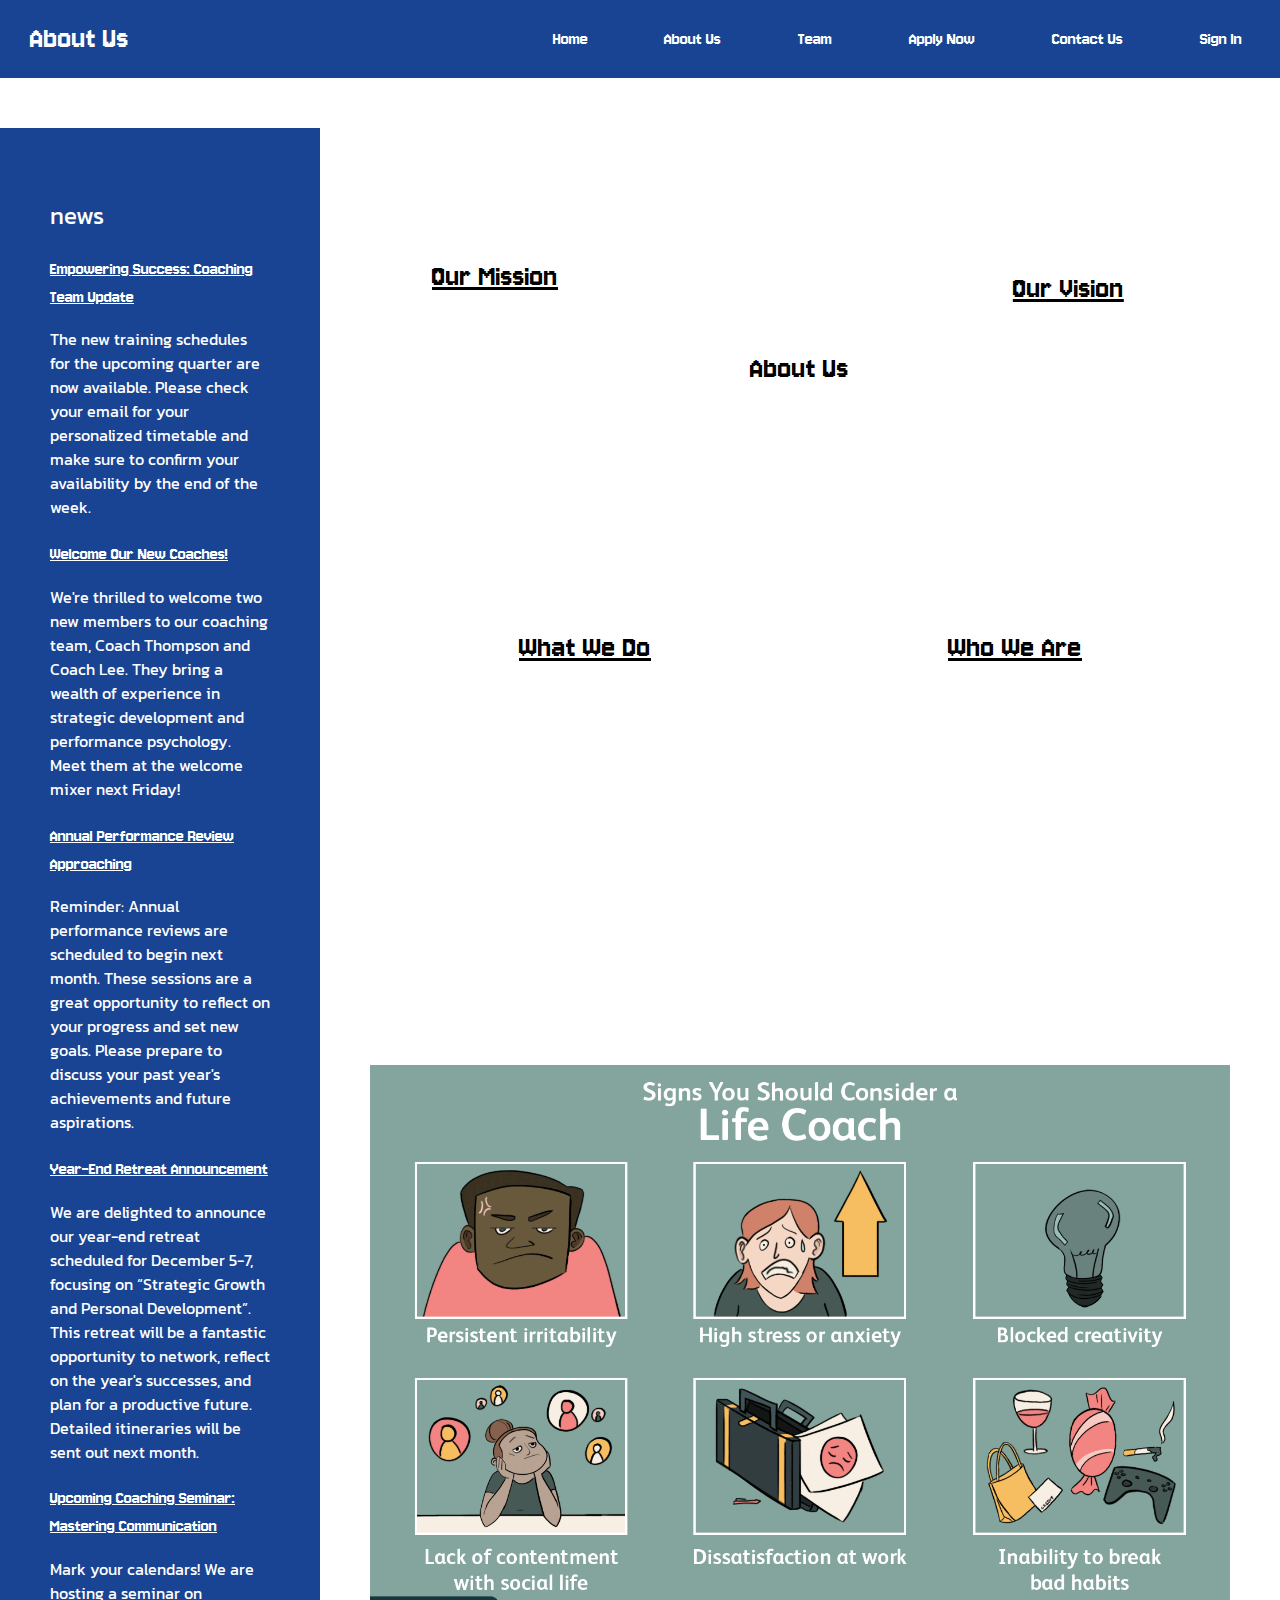
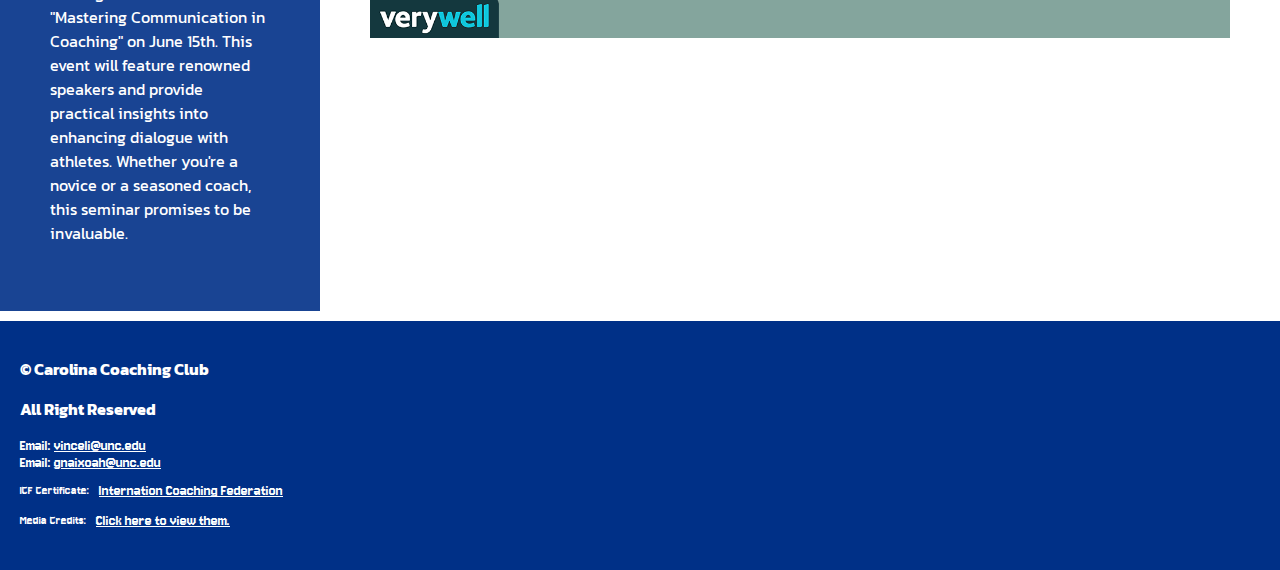
<file: frontend/about.html>
<!DOCTYPE html>
<html lang="en">
  <head>
    <meta charset="utf-8">
    <title>Adtile Fixed Nav</title>
    <meta name="author" content="Adtile">
    <meta name="viewport" content="width=device-width,initial-scale=1">
    <link rel="stylesheet" href="css/styles.css">
    <link rel="stylesheet" href="css/about_style.css">
    <script src="js/responsive-nav.js"></script>
    <link rel="preconnect" href="https://fonts.googleapis.com">
    <link rel="preconnect" href="https://fonts.gstatic.com" crossorigin>
    <link href="https://fonts.googleapis.com/css2?family=Kanit&display=swap" rel="stylesheet">
    <link rel="preconnect" href="https://fonts.googleapis.com">
    <link rel="preconnect" href="https://fonts.gstatic.com" crossorigin>
    <link href="https://fonts.googleapis.com/css2?family=Jersey+10&family=Roboto:ital,wght@0,100;0,300;0,400;0,500;0,700;0,900;1,100;1,300;1,400;1,500;1,700;1,900&display=swap" rel="stylesheet">
  </head>
  <body>
    <header>
      <div class="header">
        <h1>About Us</h1>
        <div class="nav">
          <nav class="nav-collapse">      
            <ul>
              <li class="menu-item"><a href="index.html" data-scroll>Home</a></li>
              <li class="menu-item">
                <div class="DropDown">
                  <a href="" data-scroll class="DropBTN">About Us</a>
                  <div class="dropdown-content" id="d1">
                    <a href="about.html">Our Mission</a>
                    <a href="team.html">Join Us</a>
                    <a href="about.html">Listen from Us</a>
                  </div>
                </div>
            </li>
              <li class="menu-item"><a href="./team.html" data-scroll>Team</a></li>
              <li class="menu-item">
                <div class="DropDown">
                  <a href="" data-scroll class="DropBTN">Apply Now</a>
                  <div class="dropdown-content" id="d2">
                    <a href="https://docs.google.com/forms/d/e/1FAIpQLSeZRzObqUl590IITCI9Rx8Z4Sz5NhyaWwDscFf9fTVil-4vSg/viewform?usp=sf_link">Be a Coach</a>
                    <a href="login.html">Be a Client</a>
                  </div>
                </div>
              </li>
              <li class="menu-item"><a href="mailto:vinceli@unc.edu.com" data-scroll>Contact Us</a></li>
              <li class="menu-item"><a href="login.html" data-scroll>Sign In</a></li>
            </ul>
          </nav>
        </div>
      </div>
    </header>

    <main>
        <div class="container">
            <div class="news box">
              <h2>news</h2>
              <h3><u>Empowering Success: Coaching Team Update</u></h3>
              <p>
                The new training schedules for the upcoming quarter are now available.
                Please check your email for your personalized timetable and make sure
                to confirm your availability by the end of the week.
              </p>
              <h3><u>Welcome Our New Coaches!</u></h3>
              <p>
                We're thrilled to welcome two new members to our coaching team, Coach
                Thompson and Coach Lee. They bring a wealth of experience in strategic
                development and performance psychology. Meet them at the welcome mixer
                next Friday!
              </p>
              <h3><u>Annual Performance Review Approaching</u></h3>
              <p>
                Reminder: Annual performance reviews are scheduled to begin next
                month. These sessions are a great opportunity to reflect on your
                progress and set new goals. Please prepare to discuss your past year's
                achievements and future aspirations.
              </p>
              <h3><u>Year-End Retreat Announcement</u></h3>
              <p>
                We are delighted to announce our year-end retreat scheduled for December 5-7, focusing on “Strategic Growth and Personal Development”. This retreat will be a fantastic opportunity to network, reflect on the year's successes, and plan for a productive future. Detailed itineraries will be sent out next month.

              </p>
              <h3><u>Upcoming Coaching Seminar: Mastering Communication</u></h3>
              <p>Mark your calendars! We are hosting a seminar on "Mastering Communication in Coaching" on June 15th. This event will feature renowned speakers and provide practical insights into enhancing dialogue with athletes. Whether you're a novice or a seasoned coach, this seminar promises to be invaluable.</p>
            </div>
            <div class="main-content">
              <div class="pic"><img src="pic/about.gif" alt="about" /></div>
              <div class="upper">
                  <div class="h2"> <h1>About Us</h1></div>
                <div class="mission">
                  <h1><u>Our Mission</u></h1>
                  <p>
                    <b>Our Mission:</b> "To provide innovative and
                    scientifically-backed coaching that not only prepares our clients
                    for success but also fosters holistic personal growth and
                    sustainable high performance."
                  </p>
                </div>
                <div class="vision">
                  <h1><u>Our Vision</u></h1>
                  <p>
                    <b>Our Vision:</b> "To be the world's leading coaching
                    institution, recognized for our commitment to excellence and our
                    unique approach to personal and professional development."`
                  </p>
                </div>
              </div>
              <div class="lower">
                <div class="do">
                  <h1><u>What We Do</u></h1>
                  <p>
                    <b>What We Do:</b> "Through our bespoke programs such as 'Mind
                    Over Matter' and 'Leadership 360', we empower individuals and
                    teams across various sectors to achieve their best. Our programs
                    are designed to enhance physical endurance, emotional resilience,
                    and leadership skills, making our clients well-rounded performers
                    in all aspects of life."
                  </p>
                </div>
                <div class="are">
                  <h1><u>Who We Are</u></h1>
                  <p>
                    <b>Who We Are:</b> "At Carolina Coaching Club, we're more than
                    just a coaching club; we're a transformative experience dedicated
                    to maximizing personal and professional potential. Founded by
                    renowned Olympic coach Dr. Helena Strauss, our academy combines
                    scientific research with practical experience to offer unrivaled
                    coaching services."
                  </p>
                </div>
              </div>
            </div>
          </div>
  </main>

  <footer>
    <div class="FooterLabel">                
        <p>&copy; Carolina Coaching Club</p>
        <p>All Right Reserved</p>
    </div>
    <div class="PersonalInfo">
        <address>
            Email: <a href= "mailto:vinceli@unc.edu">vinceli@unc.edu</a>
            <br>
            Email: <a href= "mailto:gnaixoah@unc.edu">gnaixoah@unc.edu</a>
            <br>
        </address>
    </div>
    <div id="certificate">
      <h5>ICF Certificate:</h5>
        <a href="https://coachingfederation.org/">Internation Coaching Federation</a>
    </div>
    <div id="credits">
      <h5>Media Credits:</h5>
      <a href="https://docs.google.com/document/d/1d3rsnkhNVNe7ioCUkfRSeWV_ZWLQ1Efp2FtFDPmTUwA">Click here to view them.</a>
    </div>
</footer>

    <script src="js/fastclick.js"></script>
    <script src="js/scroll.js"></script>
    <script src="js/fixed-responsive-nav.js"></script>
  </body>
</html>
</file>
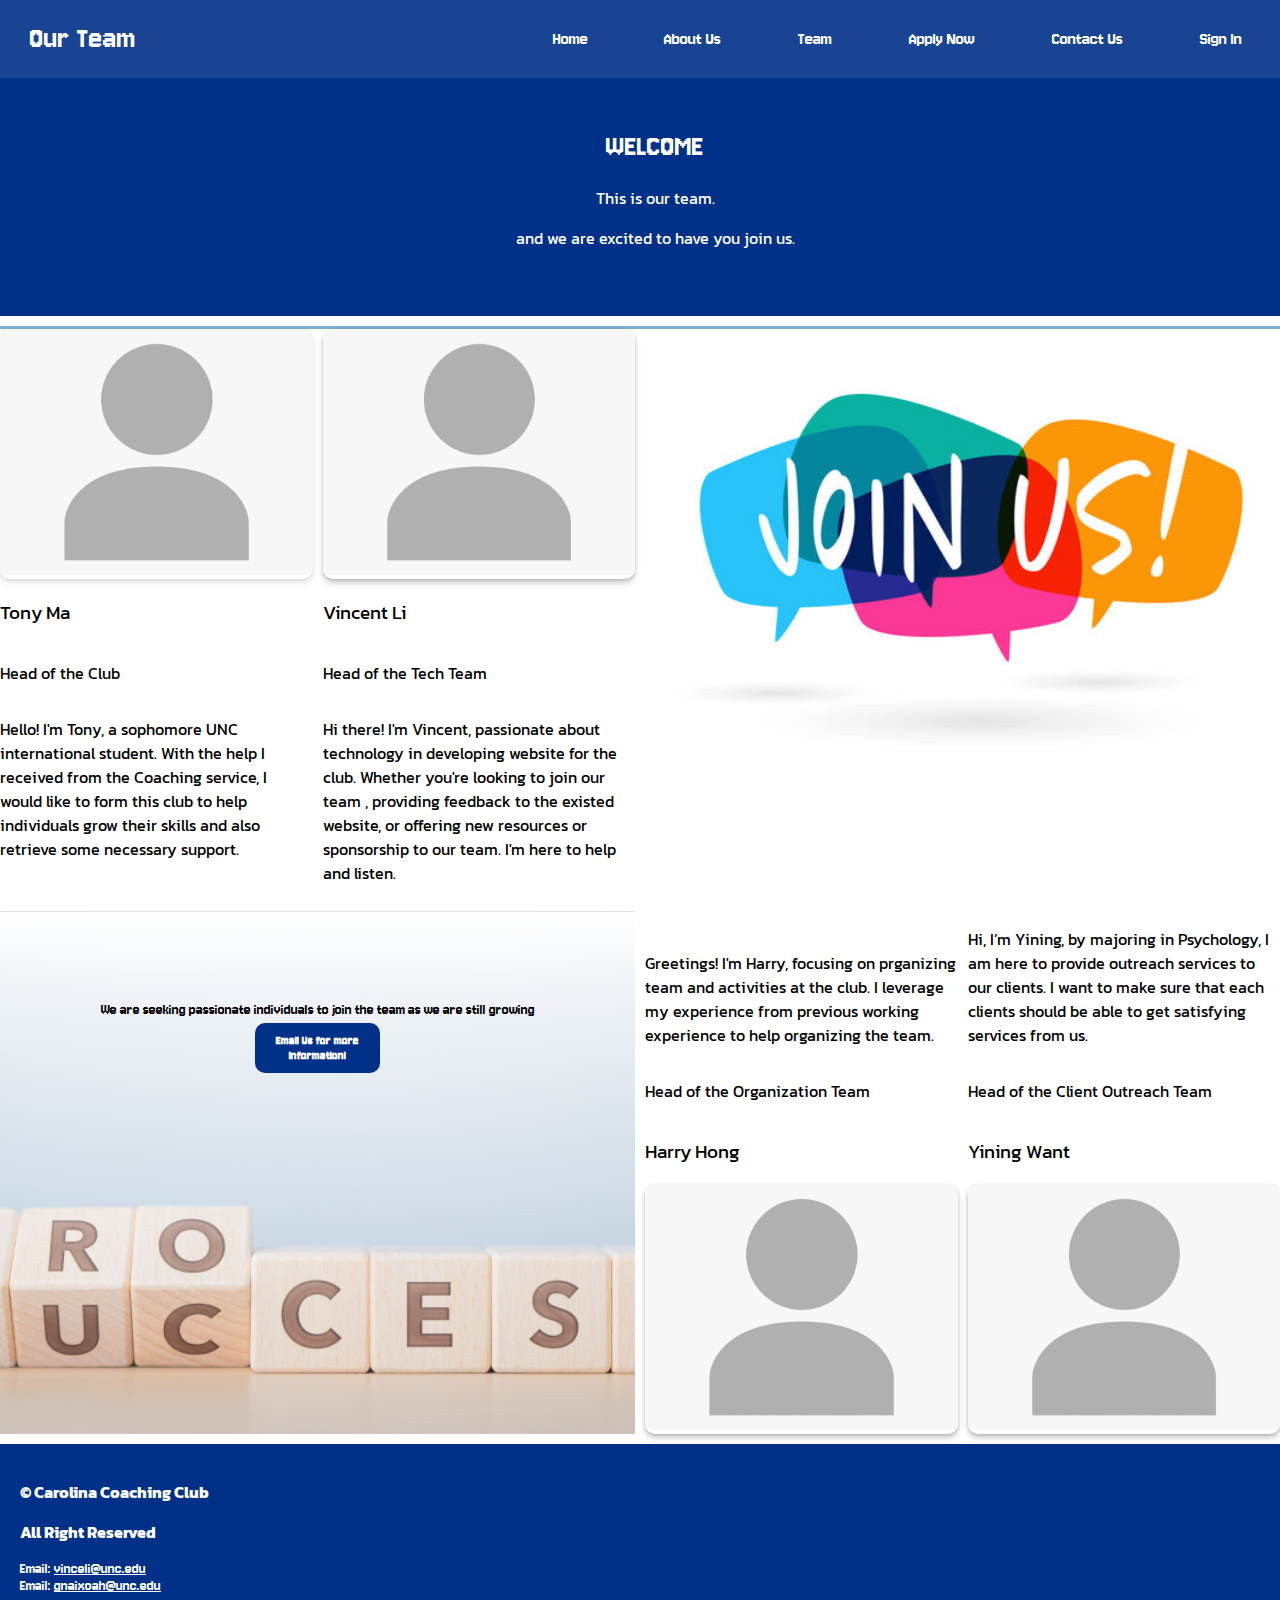
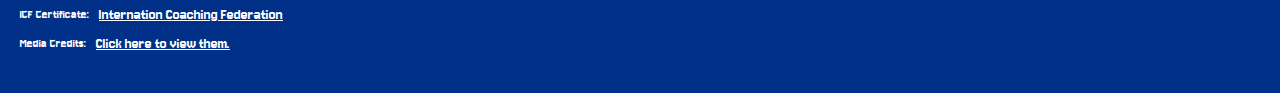
<file: frontend/team.html>
<!DOCTYPE html>
<html lang="en">
  <head>
    <meta charset="utf-8">
    <title>Adtile Fixed Nav</title>
    <meta name="author" content="Adtile">
    <meta name="viewport" content="width=device-width,initial-scale=1">
    <link rel="stylesheet" href="css/styles.css">
    <link rel="stylesheet" href="css/team.css">
    <script src="js/responsive-nav.js"></script>
    <link rel="preconnect" href="https://fonts.googleapis.com">
    <link rel="preconnect" href="https://fonts.gstatic.com" crossorigin>
    <link href="https://fonts.googleapis.com/css2?family=Kanit&display=swap" rel="stylesheet">
    <link rel="preconnect" href="https://fonts.googleapis.com">
    <link rel="preconnect" href="https://fonts.gstatic.com" crossorigin>
    <link href="https://fonts.googleapis.com/css2?family=Jersey+10&family=Roboto:ital,wght@0,100;0,300;0,400;0,500;0,700;0,900;1,100;1,300;1,400;1,500;1,700;1,900&display=swap" rel="stylesheet">
  </head>
  <body>
    <header>
      <div class="header">
        <h1>Our Team</h1>
        <div class="nav">
          <nav class="nav-collapse">      
            <ul>
              <li class="menu-item"><a href="index.html" data-scroll>Home</a></li>
              <li class="menu-item">
                <div class="DropDown">
                  <a href="" data-scroll class="DropBTN">About Us</a>
                  <div class="dropdown-content" id="d1">
                    <a href="about.html">Our Mission</a>
                    <a href="team.html">Join Us</a>
                    <a href="about.html">Listen from Us</a>
                  </div>
                </div>
            </li>
              <li class="menu-item"><a href="#" data-scroll>Team</a></li>
              <li class="menu-item">
                <div class="DropDown">
                  <a href="" data-scroll class="DropBTN">Apply Now</a>
                  <div class="dropdown-content" id="d2">
                    <a href="https://docs.google.com/forms/d/e/1FAIpQLSeZRzObqUl590IITCI9Rx8Z4Sz5NhyaWwDscFf9fTVil-4vSg/viewform?usp=sf_link">Be a Coach</a>
                    <a href="login.html">Be a Client</a>
                  </div>
                </div>
              </li>
              <li class="menu-item"><a href="mailto:vinceli@unc.edu.com" data-scroll>Contact Us</a></li>
              <li class="menu-item"><a href="login.html" data-scroll>Sign In</a></li>
            </ul>
          </nav>
        </div>
      </div>
    </header>


    <main>
      <div class="flex-container">
        <div class="headerText">
          <h1>WELCOME</h1>
          <p>This is our team.</p>
          <p>and we are excited to have you join us.</p>
        </div>
      </div>

      <div class="team-grid">
        <div class="member-flex-1">
          <div class="profile-pic">
            <img src="pic/profile.png" alt="James Carter">
          </div>
          <h3>Tony Ma</h3>
          <p>Head of the Club</p>
          <p>Hello! I'm Tony, a sophomore UNC international student. With the help I received from the Coaching service, I would like to form this club to help individuals grow their skills and also retrieve some necessary support.</p>

        </div>

        <div class="member-flex-2">
          <div class="profile-pic">
            <div class="profile-pic">
              <img src="pic/profile.png" alt="James Carter">
            </div>
          </div>
          <h3>Vincent Li</h3>
          <p>Head of the Tech Team</p>
          <p>Hi there! I'm Vincent, passionate about technology in developing website for the club. Whether you're looking to join our team , providing feedback to the existed website, or offering new resources or sponsorship to our team. I'm here to help and listen.</p>

        </div>
        <div class="join-pic-hidden">
          <img src="pic/join.jpg" alt="join us">
          <div class="Infotext">
            <h3> Ready to join Us: </h3>
            <button type="submit" id="joinTeam">
              Checkout the "sign in" page!
            </button>
          </div>

        </div>

        <div class="member-flex-3">
          <div class="profile-pic">
            <div class="profile-pic">
              <img src="pic/profile.png" alt="James Carter">
            </div>
          </div>
          <h3>Harry Hong</h3>
          <p>Head of the Organization Team</p>
          <p>Greetings! I'm Harry, focusing on prganizing team and activities at the club. I leverage my experience from previous working experience to help organizing the team.</p>

        </div>
        
        <div class="member-flex-4">
          <div class="profile-pic">
            <div class="profile-pic">
              <img src="pic/profile.png" alt="James Carter">
            </div>
          </div>
          <h3>Yining Want</h3>
          <p>Head of the Client Outreach Team</p>
          <p>Hi, I’m Yining, by majoring in Psychology, I am here to provide outreach services to our clients. I want to make sure that each clients should be able to get satisfying services from us.</p>

        </div>

        <div class="join">
          <div class="join-text">
            We are seeking passionate individuals to join the team as we are still growing
          </div>
          <button type="submit" id="join-us">
            Email Us for more information!
          </button>
        </div>
      </div>




    </main>

    <footer>
      <div class="FooterLabel">                
          <p>&copy; Carolina Coaching Club</p>
          <p>All Right Reserved</p>
      </div>
      <div class="PersonalInfo">
          <address>
              Email: <a href= "mailto:vinceli@unc.edu">vinceli@unc.edu</a>
              <br>
              Email: <a href= "mailto:gnaixoah@unc.edu">gnaixoah@unc.edu</a>
              <br>
          </address>
      </div>
      <div id="certificate">
        <h5>ICF Certificate:</h5>
          <a href="https://coachingfederation.org/">Internation Coaching Federation</a>
      </div>
      <div id="credits">
        <h5>Media Credits:</h5>
        <a href="https://docs.google.com/document/d/1d3rsnkhNVNe7ioCUkfRSeWV_ZWLQ1Efp2FtFDPmTUwA">Click here to view them.</a>
      </div>
  </footer>

    <script src="js/fastclick.js"></script>
    <script src="js/scroll.js"></script>
    <script src="js/fixed-responsive-nav.js"></script>
  </body>
</html>
</file>
<file: css/styles.css>
html,
body {
  margin: 0;
  padding: 0;
  border: 0;
}

a:active,
a:hover {
  outline: 0;
}

@font-face {
  font-family: "responsivenav";
  src: url("../icons/responsivenav.eot");
  src: url("../icons/responsivenav.eot?#iefix") format("embedded-opentype"),
    url("../icons/responsivenav.ttf") format("truetype"),
    url("../icons/responsivenav.woff") format("woff"),
    url("../icons/responsivenav.svg#responsivenav") format("svg");
  font-weight: normal;
  font-style: normal;
}

.nav-toggle {
  text-decoration: none;
  text-indent: -300px;
  position: relative;
  overflow: hidden;
  width: 60px;
  height: 55px;
  float: right;
}

.nav-toggle:before {
  color: white; /* edit this to change the icon color */
  font: normal 28px/55px "responsivenav"; /* edit font-size (28px) to change the icon size */
  text-transform: none;
  text-align: center;
  position: absolute;
  content: "\2261"; /* hamburger icon */
  text-indent: 0;
  width: 100%;
  left: 0;
  top: 0;
}

.nav-toggle.active:before {
  font-size: 24px;
  content: "\78"; /* X/close icon */
}

.nav-collapse ul {
  margin: 0;
  padding: 0;
  display: flex;
  list-style: none;
  flex-direction: column;
  align-items: flex-end;
}

.nav-collapse li {

  display: block;
}

.js .nav-collapse {
  clip: rect(0 0 0 0);
  max-height: 0;
  position: absolute;
  display: block;
  overflow: hidden;
  zoom: 1;
}

.nav-collapse.opened {
  max-height: 9999px;
}

header {
  display: flex;
  justify-content: space-between;
  align-items: center;
  color:white;
  font-size: 1rem;
}

@media screen and (min-width: 700px) {
}

header {
  position: fixed;
  z-index: 3;
  width: 100%;
  left: 0;
  top: 0;
}

.logo {
  text-decoration: none;
  font-weight: bold;
  line-height: 55px;
  padding: 0 20px;
  color: white;
}

.fixed {
  position: fixed;
  width: 100%;
  left: 0;
  top: 0;
}

.nav-collapse,
.nav-collapse * {
  box-sizing: border-box;
}

.nav-collapse,
.nav-collapse ul {
  list-style: none;
  width: 100%;
  display: flex;
  justify-content: end;
}

.nav-collapse a {
  text-decoration: none;
  padding: 0.7em 1em;
  color: white;
  width: 100%;
  display: block;
}

.nav-collapse ul ul a {
  padding-left: 2em;
}

@media screen and (min-width: 768px) {
  .nav-collapse ul {
  flex-direction: row;
  align-items: flex-end;
}

  .js .nav-collapse {
    overflow: visible;
  }
  
  .nav-collapse li {
    width: auto;
  }

  .nav-collapse a {
    padding: 1.02em 2em;
    text-align: center;
    border-top: 0;
    margin: 0;
  }

  .nav-collapse ul ul a {
    display: none;
  }

  .nav-collapse.closed {
    max-height: none;
  }
  .nav-toggle {
    display: none;
  }
}
</file>
<file: css/main_style.css>
* {
  font-family: "Jersey 10", sans-serif;
  font-weight: 400;
  font-style: normal;
}
.kanit-regular {
  font-family: "Kanit", sans-serif;
  font-weight: 400;
  font-style: normal;
}
h1 {
  font-family: "Jersey 10", sans-serif;
}
h2,
h3,
p {
  font-family: "Kanit", sans-serif;
}
header {
  background-color: rgb(0, 48, 135, 0.9);
  position: relative;
}

.header {
  width: 100%;
  display: flex;
  justify-content: space-between;
  /* align-items: center; */
}
.header h1 {
  margin-left: 30px;
}

.nav {
  align-self: center;
}

nav ul li {
  font-size: 1.2em;
}
nav ul li:hover {
  text-decoration: underline;
}

nav ul li:focus {
  text-decoration: underline;
  outline: none; 
}

.menu-item {
  color: white;
}

.dropdown-content {
  display: none;
  position: absolute;
  background-color: #f9f9f9;
  min-width: 160px;
  box-shadow: 0px 8px 16px 0px rgba(0, 0, 0, 0.2);
}

#d1 {
  left: 13%;
}

#d2 {
  left: 13%;
}

.dropdown-content a {
  color: black;
  padding: 12px 16px;
  text-decoration: none;
  display: block;
}

.dropdown-content a:hover {
  background-color: #f1f1f1;
}
.dropdown-content a:focus {
  background-color: #f1f1f1;
}

.DropDown:hover .dropdown-content {
  display: block;
}
.DropDown:focus-within .dropdown-content {
  display: block;
}

.DropDown:hover .DropBTN {
  background-color: rgb(110, 1, 252);
}
.DropDown:focus-within .DropBTN {
  background-color: rgb(110, 1, 252);
}

#welcome {
  display: block;
  top: -100px;
  left: 0;
  width: 100%;
  height: 1000px;
  background-image: url("../pic/111.jpg");
  background-position: center;
  background-size: cover;
  background-repeat: no-repeat;
  z-index: -1;
}

#welcome-filter {
  width: 100%;
  height: 100%;
  background-color: rgba(0, 0, 0, 0.5);
  background-position: center;
  background-size: cover;
  background-repeat: no-repeat;
  z-index: 10;
  transition: background-color 1s;
}

#welcome-filter:hover {
  background-color: rgba(0, 0, 0, 0);
}
#welcome-filter:focus {
  background-color: rgba(0, 0, 0, 0);
}

#video-text:hover #welcome-fileter {
  background-color: rgba(0, 0, 0, 0);
}
#video-text:focus, #video-text:focus-within {
  color: white;
}

#video-text {
  margin: auto;
  margin-left: 30px;
  margin-top: 50px;
  display: flex;
  flex-direction: column;
  align-items: flex-start;
  position: absolute;
  top: 50%;
  left: 50%;
  transform: translate(-50%, -50%);
  z-index: 1;
  color: white;
  transition: color 1s;
}

#video-text:hover {
  color: black;
}
#video-text:focus {
  color: black;
}

#coaching {
  text-align: center;
  text-decoration: none;
  margin-top: 5px;
  padding: 10px;
  width: 125px;
  border: none;
  color: white;
  background-color: rgb(0, 48, 135);

  border-radius: 10px;
  font-weight: bold;
  transition: background-color 1s;
  align-self: center;
}

#coaching:hover {
  cursor: pointer;
  background-color: rgb(110, 1, 252);
}
#coaching:focus {
  background-color:rgb(110, 1, 252);
  outline: none; 
}

#scrollspy {
  width: 70%;
  position: sticky;
  top: 5px;
  z-index: 1;
  background-color: rgba(252, 252, 252, 0.4);

  margin: auto;
}

#scrollspy ul {
  display: flex;
  flex-direction: row;
  list-style: none;
  justify-content: center;
  border-radius: 30px;
  border: 3px solid rgb(0, 48, 135);
}

#scrollspy ul li {
  margin-right: 30px;
}

#scrollspy ul a {
  text-decoration: none;
  color: black;
}

#scrollspy ul a:hover {
  text-decoration: underline;
}
#scrollspy ul a:focus {
  text-decoration: underline;
}

#introText {
  width: 60%;
  margin-left: 20%;
  text-align: center;
}

#chooseUs img {
  width: 100%;
  height: auto;
}

#chooseUs {
  position: relative;
  display: inline-block;
}

#chooseUs::before {
  content: "";
  position: absolute;
  top: 0;
  left: 0;
  right: 0;
  bottom: 0;
  background: linear-gradient(
    to bottom,
    rgba(255, 255, 255, 0.75),
    rgba(255, 255, 255, 0)
  );
  pointer-events: none;
}

#reviewGallery {
  margin-top: 20px;

  display: flex;
  flex-direction: column;
  align-items: center;
}

.review {
  display: flex;
  justify-content: space-around;
}

.text-content {
  border: 3px solid rgb(0, 48, 135);
  border-radius: 10px;
  transition: border 1s;
  width: 30%;
  padding: 5px;
}
.text-content:hover {
  border: 3px solid rgb(110, 1, 252);
}

.text-content:focus {
  border: 3px solid rgb(110, 1, 252);
}

.container {
  display: flex;
  flex-direction: column;
}

.button button {
  margin-top: 5px;
  padding: 10px;
  width: 125px;
  border: none;
  color: white;
  background-color: rgb(0, 48, 135);

  border-radius: 10px;
  font-weight: bold;
  transition: background-color 1s;
  align-self: center;
}

.button button:hover {
  cursor: pointer;
  background-color: rgb(110, 1, 252);
}
.button button:focus {
  background-color: rgb(110, 1, 252);
  outline: none; 
}

.button {
  margin-top: 20px;
  width: 50%;
  display: flex;
  justify-content: space-around;
}

.innerContainer {
  display: flex;
  flex-direction: column;
  align-items: center;
}

.pic1 {
  border-radius: 20px;
  width: 90%;
  height: auto;
  aspect-ratio: 16/9;
  display: block;
  background-image: url("../pic/222.jpg");
  background-size: cover;
  background-repeat: no-repeat;
  background-position: center;
  overflow: hidden;
  position: relative;
}

.Infotext {
  position: absolute;
  top: -100%;
  left: 5%;
  width: 70%;
  transition: top 1s ease;
  background-color: rgba(0, 0, 0, 0.5);
  color: white;
  padding: 20px;
}

.pic2 {
  border-radius: 20px;
  width: 90%;
  height: auto;
  aspect-ratio: 16/9;
  display: block;
  background-image: url("../pic/333.jpg");
  background-size: cover;
  background-repeat: no-repeat;
  background-position: center;
  overflow: hidden;
  position: relative;
}

.pic3 {
  border-radius: 20px;
  width: 90%;
  height: auto;
  aspect-ratio: 16/9;

  display: block;
  background-image: url("../pic/meetus.png");
  background-size: cover;
  background-repeat: no-repeat;
  background-position: center;
  overflow: hidden;
  position: relative;
}

.pic2:hover .Infotext,
.pic1:hover .Infotext,
.pic3:hover .Infotext {
  top: 0;
}

.pic2:focus-within .Infotext,
.pic1:focus-within .Infotext,
.pic3:focus-within .Infotext {
  top: 0;
}


#joinTeam {
  text-align: center;
  text-decoration: none;
  width: 30%;
  cursor: pointer;
  font-size: 1.1em;
  padding: 10px;
  width: 100%;
  border: none;
  color: white;
  background-image: linear-gradient(to right, rgb(110, 1, 252) 0%, rgb(0, 48, 135) 100%);
  cursor: pointer;
  border-radius: 10px;
  background-size: 200% 100%;
  background-position: right bottom;
  transition: background-position 0.8s ease-in-out;
}

#joinTeam:hover {
  background-position: left bottom;
}
#joinTeam:focus {
  background-position: left bottom;
  outline: none; 
}

#ourTeam {
  text-align: center;
  text-decoration: none;
  padding: 10px;
  /* width: 200px; */
  border: none;
  color: white;
  background-color: rgb(0, 48, 135);

  border-radius: 10px;
  font-weight: bold;
  transition: background-color 1s;
}

#ourTeam:hover {
  cursor: pointer;
  background-color: rgb(110, 1, 252);
}


#ourTeam:focus {
  background-color: rgb(110, 1, 252);
  outline: none;
}

footer {
  margin-top: 10px;
  color: white;
  background-color: rgb(0, 48, 135);
  padding: 20px;
  width: 100%;
}

footer p {
  color: white;
  font-weight: bold;
}
footer a {
  color: white;
}

#credits, #certificate {
  display: flex;
  align-items: center;
  justify-content: flex-start;
  gap: 10px;
  margin-top: -10px;
}

#credits {
  margin-top: -30px;
}


@media only screen and (min-width: 767px) {
  header h1 {
    width: 30%;
  }

  #d1 {
    left: 13%;
  }

  #d2 {
    left: 45.5%;
  }

  #video-text {
    width: 35%;
    margin-left: 8%;
  }

  #coaching {
    align-self: flex-start;
  }

  #introText {
    width: 40%;
    margin-left: 30%;
  }

  #chooseUs {
    width: 90%;
    margin-left: 5%;
  }

  .text-content {
    width: 25%;
  }

  .innerContainer {
    margin-top: 10px;
    display: grid;
    grid-template-columns: 1fr 1fr;
    grid-template-rows: auto auto;
    gap: 10px;
  }

  .pic1 {
    grid-column: 1 / 2;
    grid-row: 1 / 2;
    height: 340px;
    margin-left: 5%;
  }

  .pic2 {
    grid-column: 1 / 2;
    grid-row: 2 / 3;
    height: 340px;
    margin-left: 5%;
  }

  .pic3 {
    grid-column: 2 / 3;
    grid-row: 1 / 3;
    width: 100%;
    height: 700px;
  }

  .pic3:hover .Infotext {
    top: 25%;
    left: 15%;
  }

  #t1,
  #t2,
  #t3 {
    display: none;
  }

  footer {
    width: 98%;
  }
}
</file>
<file: frontend/css/styles.css>
html,
body {
  margin: 0;
  padding: 0;
  border: 0;
}

a:active,
a:hover {
  outline: 0;
}

@font-face {
  font-family: "responsivenav";
  src: url("../icons/responsivenav.eot");
  src: url("../icons/responsivenav.eot?#iefix") format("embedded-opentype"),
    url("../icons/responsivenav.ttf") format("truetype"),
    url("../icons/responsivenav.woff") format("woff"),
    url("../icons/responsivenav.svg#responsivenav") format("svg");
  font-weight: normal;
  font-style: normal;
}

.nav-toggle {
  text-decoration: none;
  text-indent: -300px;
  position: relative;
  overflow: hidden;
  width: 60px;
  height: 55px;
  float: right;
}

.nav-toggle:before {
  color: white; /* edit this to change the icon color */
  font: normal 28px/55px "responsivenav"; /* edit font-size (28px) to change the icon size */
  text-transform: none;
  text-align: center;
  position: absolute;
  content: "\2261"; /* hamburger icon */
  text-indent: 0;
  width: 100%;
  left: 0;
  top: 0;
}

.nav-toggle.active:before {
  font-size: 24px;
  content: "\78"; /* X/close icon */
}

.nav-collapse ul {
  margin: 0;
  padding: 0;
  display: flex;
  list-style: none;
  flex-direction: column;
  align-items: flex-end;
}

.nav-collapse li {

  display: block;
}

.js .nav-collapse {
  clip: rect(0 0 0 0);
  max-height: 0;
  position: absolute;
  display: block;
  overflow: hidden;
  zoom: 1;
}

.nav-collapse.opened {
  max-height: 9999px;
}

header {
  display: flex;
  justify-content: space-between;
  align-items: center;
  color:white;
  font-size: 1rem;
}

@media screen and (min-width: 700px) {
}

header {
  position: fixed;
  z-index: 3;
  width: 100%;
  left: 0;
  top: 0;
}

.logo {
  text-decoration: none;
  font-weight: bold;
  line-height: 55px;
  padding: 0 20px;
  color: white;
}

.fixed {
  position: fixed;
  width: 100%;
  left: 0;
  top: 0;
}

.nav-collapse,
.nav-collapse * {
  box-sizing: border-box;
}

.nav-collapse,
.nav-collapse ul {
  list-style: none;
  width: 100%;
  display: flex;
  justify-content: end;
}

.nav-collapse a {
  text-decoration: none;
  padding: 0.7em 1em;
  color: white;
  width: 100%;
  display: block;
}

.nav-collapse ul ul a {
  padding-left: 2em;
}

@media screen and (min-width: 768px) {
  .nav-collapse ul {
  flex-direction: row;
  align-items: flex-end;
}

  .js .nav-collapse {
    overflow: visible;
  }
  
  .nav-collapse li {
    width: auto;
  }

  .nav-collapse a {
    padding: 1.02em 2em;
    text-align: center;
    border-top: 0;
    margin: 0;
  }

  .nav-collapse ul ul a {
    display: none;
  }

  .nav-collapse.closed {
    max-height: none;
  }
  .nav-toggle {
    display: none;
  }
}
</file>
<file: frontend/css/main_style.css>
* {
  font-family: "Jersey 10", sans-serif;
  font-weight: 400;
  font-style: normal;
}
.kanit-regular {
  font-family: "Kanit", sans-serif;
  font-weight: 400;
  font-style: normal;
}
h1 {
  font-family: "Jersey 10", sans-serif;
}
h2,
h3,
p {
  font-family: "Kanit", sans-serif;
}
header {
  background-color: rgb(0, 48, 135, 0.9);
  position: relative;
}

.header {
  width: 100%;
  display: flex;
  justify-content: space-between;
  /* align-items: center; */
}
.header h1 {
  margin-left: 30px;
}

.nav {
  align-self: center;
}

nav ul li {
  font-size: 1.2em;
}
nav ul li:hover {
  text-decoration: underline;
}

nav ul li:focus {
  text-decoration: underline;
  outline: none; 
}

.menu-item {
  color: white;
}

.dropdown-content {
  display: none;
  position: absolute;
  background-color: #f9f9f9;
  min-width: 160px;
  box-shadow: 0px 8px 16px 0px rgba(0, 0, 0, 0.2);
}

#d1 {
  left: 13%;
}

#d2 {
  left: 13%;
}

.dropdown-content a {
  color: black;
  padding: 12px 16px;
  text-decoration: none;
  display: block;
}

.dropdown-content a:hover {
  background-color: #f1f1f1;
}
.dropdown-content a:focus {
  background-color: #f1f1f1;
}

.DropDown:hover .dropdown-content {
  display: block;
}
.DropDown:focus-within .dropdown-content {
  display: block;
}

.DropDown:hover .DropBTN {
  background-color: rgb(110, 1, 252);
}
.DropDown:focus-within .DropBTN {
  background-color: rgb(110, 1, 252);
}

#welcome {
  display: block;
  top: -100px;
  left: 0;
  width: 100%;
  height: 1000px;
  background-image: url("../pic/111.jpg");
  background-position: center;
  background-size: cover;
  background-repeat: no-repeat;
  z-index: -1;
}

#welcome-filter {
  width: 100%;
  height: 100%;
  background-color: rgba(0, 0, 0, 0.5);
  background-position: center;
  background-size: cover;
  background-repeat: no-repeat;
  z-index: 10;
  transition: background-color 1s;
}

#welcome-filter:hover {
  background-color: rgba(0, 0, 0, 0);
}
#welcome-filter:focus {
  background-color: rgba(0, 0, 0, 0);
}

#video-text:hover #welcome-fileter {
  background-color: rgba(0, 0, 0, 0);
}
#video-text:focus, #video-text:focus-within {
  color: white;
}

#video-text {
  margin: auto;
  margin-left: 30px;
  margin-top: 50px;
  display: flex;
  flex-direction: column;
  align-items: flex-start;
  position: absolute;
  top: 50%;
  left: 50%;
  transform: translate(-50%, -50%);
  z-index: 1;
  color: white;
  transition: color 1s;
}

#video-text:hover {
  color: black;
}
#video-text:focus {
  color: black;
}

#coaching {
  text-align: center;
  text-decoration: none;
  margin-top: 5px;
  padding: 10px;
  width: 125px;
  border: none;
  color: white;
  background-color: rgb(0, 48, 135);

  border-radius: 10px;
  font-weight: bold;
  transition: background-color 1s;
  align-self: center;
}

#coaching:hover {
  cursor: pointer;
  background-color: rgb(110, 1, 252);
}
#coaching:focus {
  background-color:rgb(110, 1, 252);
  outline: none; 
}

#scrollspy {
  width: 70%;
  position: sticky;
  top: 5px;
  z-index: 1;
  background-color: rgba(252, 252, 252, 0.4);

  margin: auto;
}

#scrollspy ul {
  display: flex;
  flex-direction: row;
  list-style: none;
  justify-content: center;
  border-radius: 30px;
  border: 3px solid rgb(0, 48, 135);
}

#scrollspy ul li {
  margin-right: 30px;
}

#scrollspy ul a {
  text-decoration: none;
  color: black;
}

#scrollspy ul a:hover {
  text-decoration: underline;
}
#scrollspy ul a:focus {
  text-decoration: underline;
}

#introText {
  width: 60%;
  margin-left: 20%;
  text-align: center;
}

#chooseUs img {
  width: 100%;
  height: auto;
}

#chooseUs {
  position: relative;
  display: inline-block;
}

#chooseUs::before {
  content: "";
  position: absolute;
  top: 0;
  left: 0;
  right: 0;
  bottom: 0;
  background: linear-gradient(
    to bottom,
    rgba(255, 255, 255, 0.75),
    rgba(255, 255, 255, 0)
  );
  pointer-events: none;
}

#reviewGallery {
  margin-top: 20px;

  display: flex;
  flex-direction: column;
  align-items: center;
}

.review {
  display: flex;
  justify-content: space-around;
}

.text-content {
  border: 3px solid rgb(0, 48, 135);
  border-radius: 10px;
  transition: border 1s;
  width: 30%;
  padding: 5px;
}
.text-content:hover {
  border: 3px solid rgb(110, 1, 252);
}

.text-content:focus {
  border: 3px solid rgb(110, 1, 252);
}

.container {
  display: flex;
  flex-direction: column;
}

.button button {
  margin-top: 5px;
  padding: 10px;
  width: 125px;
  border: none;
  color: white;
  background-color: rgb(0, 48, 135);

  border-radius: 10px;
  font-weight: bold;
  transition: background-color 1s;
  align-self: center;
}

.button button:hover {
  cursor: pointer;
  background-color: rgb(110, 1, 252);
}
.button button:focus {
  background-color: rgb(110, 1, 252);
  outline: none; 
}

.button {
  margin-top: 20px;
  width: 50%;
  display: flex;
  justify-content: space-around;
}

.innerContainer {
  display: flex;
  flex-direction: column;
  align-items: center;
}

.pic1 {
  border-radius: 20px;
  width: 90%;
  height: auto;
  aspect-ratio: 16/9;
  display: block;
  background-image: url("../pic/222.jpg");
  background-size: cover;
  background-repeat: no-repeat;
  background-position: center;
  overflow: hidden;
  position: relative;
}

.Infotext {
  position: absolute;
  top: -100%;
  left: 5%;
  width: 70%;
  transition: top 1s ease;
  background-color: rgba(0, 0, 0, 0.5);
  color: white;
  padding: 20px;
}

.pic2 {
  border-radius: 20px;
  width: 90%;
  height: auto;
  aspect-ratio: 16/9;
  display: block;
  background-image: url("../pic/333.jpg");
  background-size: cover;
  background-repeat: no-repeat;
  background-position: center;
  overflow: hidden;
  position: relative;
}

.pic3 {
  border-radius: 20px;
  width: 90%;
  height: auto;
  aspect-ratio: 16/9;

  display: block;
  background-image: url("../pic/meetus.png");
  background-size: cover;
  background-repeat: no-repeat;
  background-position: center;
  overflow: hidden;
  position: relative;
}

.pic2:hover .Infotext,
.pic1:hover .Infotext,
.pic3:hover .Infotext {
  top: 0;
}

.pic2:focus-within .Infotext,
.pic1:focus-within .Infotext,
.pic3:focus-within .Infotext {
  top: 0;
}


#joinTeam {
  text-align: center;
  text-decoration: none;
  width: 30%;
  cursor: pointer;
  font-size: 1.1em;
  padding: 10px;
  width: 100%;
  border: none;
  color: white;
  background-image: linear-gradient(to right, rgb(110, 1, 252) 0%, rgb(0, 48, 135) 100%);
  cursor: pointer;
  border-radius: 10px;
  background-size: 200% 100%;
  background-position: right bottom;
  transition: background-position 0.8s ease-in-out;
}

#joinTeam:hover {
  background-position: left bottom;
}
#joinTeam:focus {
  background-position: left bottom;
  outline: none; 
}

#ourTeam {
  text-align: center;
  text-decoration: none;
  padding: 10px;
  /* width: 200px; */
  border: none;
  color: white;
  background-color: rgb(0, 48, 135);

  border-radius: 10px;
  font-weight: bold;
  transition: background-color 1s;
}

#ourTeam:hover {
  cursor: pointer;
  background-color: rgb(110, 1, 252);
}


#ourTeam:focus {
  background-color: rgb(110, 1, 252);
  outline: none;
}

footer {
  margin-top: 10px;
  color: white;
  background-color: rgb(0, 48, 135);
  padding: 20px;
  width: 100%;
}

footer p {
  color: white;
  font-weight: bold;
}
footer a {
  color: white;
}

#credits, #certificate {
  display: flex;
  align-items: center;
  justify-content: flex-start;
  gap: 10px;
  margin-top: -10px;
}

#credits {
  margin-top: -30px;
}


@media only screen and (min-width: 767px) {
  header h1 {
    width: 30%;
  }

  #d1 {
    left: 13%;
  }

  #d2 {
    left: 45.5%;
  }

  #video-text {
    width: 35%;
    margin-left: 8%;
  }

  #coaching {
    align-self: flex-start;
  }

  #introText {
    width: 40%;
    margin-left: 30%;
  }

  #chooseUs {
    width: 90%;
    margin-left: 5%;
  }

  .text-content {
    width: 25%;
  }

  .innerContainer {
    margin-top: 10px;
    display: grid;
    grid-template-columns: 1fr 1fr;
    grid-template-rows: auto auto;
    gap: 10px;
  }

  .pic1 {
    grid-column: 1 / 2;
    grid-row: 1 / 2;
    height: 340px;
    margin-left: 5%;
  }

  .pic2 {
    grid-column: 1 / 2;
    grid-row: 2 / 3;
    height: 340px;
    margin-left: 5%;
  }

  .pic3 {
    grid-column: 2 / 3;
    grid-row: 1 / 3;
    width: 100%;
    height: 700px;
  }

  .pic3:hover .Infotext {
    top: 25%;
    left: 15%;
  }

  #t1,
  #t2,
  #t3 {
    display: none;
  }

  footer {
    width: 98%;
  }
}
</file>
<file: css/about_style.css>
* {
  font-family: "Jersey 10", sans-serif;
  font-weight: 400;
  font-style: normal;
}
.kanit-regular {
  font-family: "Kanit", sans-serif;
  font-weight: 400;
  font-style: normal;
}
h1 {
  font-family: "Jersey 10", sans-serif;
}
h2,
h3,
p {
  font-family: "Kanit", sans-serif;
}
header {
  background-color: rgb(0, 48, 135, 0.9);
  position: relative;
}

.header {
  width: 100%;
  display: flex;
  justify-content: space-between;
  /* align-items: center; */
}
.header h1 {
  margin-left: 30px;
}

.nav {
  align-self: center;
}

nav ul li {
  font-size: 1.2em;
}
nav ul li:hover {
  text-decoration: underline;
}

nav ul li:focus {
  text-decoration: underline;
  outline: none; 
}

.menu-item {
  color: white;
}

.dropdown-content {
  display: none;
  position: absolute;
  background-color: #f9f9f9;
  min-width: 160px;
  box-shadow: 0px 8px 16px 0px rgba(0, 0, 0, 0.2);
}

#d1 {
  left: 13%;
}

#d2 {
  left: 13%;
}

.dropdown-content a {
  color: black;
  padding: 12px 16px;
  text-decoration: none;
  display: block;
}

.dropdown-content a:hover {
  background-color: #f1f1f1;
}
.dropdown-content a:focus {
  background-color: #f1f1f1;
  outline: none; 
}

.DropDown:hover .dropdown-content {
  display: block;
}
.DropDown:focus .dropdown-content {
  display: block;
}

.DropDown:hover .DropBTN {
  background-color: rgb(110, 1, 252);
}

.DropDown:focus .DropBTN {
  background-color: rgb(110, 1, 252);
}

main {
  margin: 0;
  font-family: "Roboto", sans-serif;
  font-weight: 400;
  font-style: normal;
  background-color: white;
  display: grid;
  grid-template-columns: 1fr;
  grid-template-rows: auto;
  justify-content: center;
}
.main-content img {
  width: 100%;
  height: auto;
}
.news {
  color: white;
  background-color: rgb(0, 48, 135, 0.9);
  padding: 50px;
}

.footer {
  justify-self: stretch;
  text-align: center;
  grid-column: 1;
  color: white;
  background-color: #9f9c9c;
}
.home button,
.log-in button {
  border: 0;
  background-color: white;
}

.log-in button {
  color: white;
  background-color: #9d97b7;
  padding: 20px 40px;
  border-color: #9d97b7;
  border-radius: 5px;
}
.main-content {
  text-align: center;
  padding: 50px;
}

.news,
.main-content,
.footer {
  grid-column: 1;
}

.header nav a {
  display: block;
}
.hr1 hr {
  height: 2px;
  border-width: 0;
  color: #7bafd4;
  background-color: #7bafd4;
}
.hr1 {
  grid-row: 2;
  grid-column: 1;
}

footer {
  margin-top: 10px;
  color: white;
  background-color: rgb(0, 48, 135);
  padding: 20px;
  width: 100%;
}

footer p {
  color: white;
  font-weight: bold;
}
footer a {
  color: white;
}

.mission p {
  color: white;
  transition: all 1s ease;
}

.mission:hover p {
  color: black;
}
.mission h1 {
  color: black;
  transition: color 1s ease;
}
.mission:hover h1 {
  color: white;
}

.vision p {
  color: white;
  transition: all 1s ease;
}

.vision:hover p {
  color: black;
}
.vision h1 {
  color: black;
  transition: color 1s ease;
}
.vision:hover h1 {
  color: white;
}

.do p {
  color: white;
  transition: all 1s ease;
}

.do:hover p {
  color: black;
}
.do h1 {
  color: black;
  transition: color 1s ease;
}
.do:hover h1 {
  color: white;
}



.are p {
  color: white;
  transition: all 1s ease;
}

.are:hover p {
  color: black;
}
.are h1 {
  color: black;
  transition: color 1s ease;
}
.are:hover h1 {
  color: white;
}

.mission:focus p,
.mission:focus h1,
.vision:focus p,
.vision:focus h1,
.do:focus p,
.do:focus h1,
.are:focus p,
.are:focus h1 {
  color: black;
  outline: none; 
}

.mission:focus h1,
.vision:focus h1,
.do:focus h1,
.are:focus h1 {
  color: white;
}

#credits, #certificate {
  display: flex;
  align-items: center;
  justify-content: flex-start;
  gap: 10px;
  margin-top: -10px;
}

#credits {
  margin-top: -30px;
}

@media only screen and (min-width: 767px) {
  header h1 {
    width: 30%;
  }

  #d1 {
    left: 13%;
  }

  #d2 {
    left: 45.5%;
  }
  .container {
    display: grid;
    grid-template-columns: repeat(4, 1fr);
    grid-template-rows: auto;
  }

  .news {
    margin-top: 50px;
    grid-column: 1;
    grid-row: 1;
  }
  .hr1 {
    grid-row: 2;
    background-color: white;
    grid-column: 1 / 4;
  }
  .hr1 hr {
    height: 2px;
    border-width: 0;
    color: #7bafd4;
    background-color: #7bafd4;
  }
  .main-content {
    grid-row: 1;
    grid-column: 2 / 5;
    display: grid;
    text-align: center;
  }
  footer {
    grid-column: 1 / 5;
  }
  .footer {
    grid-row: 4;
    text-align: center;
    justify-items: stretch;
    grid-column: 1 / 5;
    background-color: #9f9c9c;
  }

  .upper {
    display: grid;
    grid-template-columns: repeat(3, 1fr);
    grid-template-rows: auto;
    justify-content: space-between;
}
  .mission {
    grid-column: 1;
    grid-row: 1;
    max-width: 250px;
    align-content: center;
    text-align: center;
    position: relative;
  }
  .h2 {
    grid-column: 2;
    grid-row: 1;
    align-content: center;
    justify-content: center;
    align-self: center;
    border-radius: 5px;
  }
  .vision {
    grid-column: 3;
    max-width: 250px;
    grid-row: 1;
    align-content: center;
    text-align: center;
  }
  .pic {
    grid-row: 3;
  }
  .lower {
    grid-row: 2; 
    display: grid;
    grid-template-columns: repeat(2, 1fr); 
}
  .do {
    grid-column: 1;
    text-align: center;
  }
  .are {
    grid-column: 2;
    text-align: center;
  }
  header h1 {
    width: 30%;
  }

  footer {
    width: 98%;
  }
}
</file>
<file: css/team.css>
* {
  font-family: "Jersey 10", sans-serif;
  font-weight: 400;
  font-style: normal;
}
.kanit-regular {
  font-family: "Kanit", sans-serif;
  font-weight: 400;
  font-style: normal;
}
h1 {
  font-family: "Jersey 10", sans-serif;
}
h2,
h3,
p {
  font-family: "Kanit", sans-serif;
}
header {
  background-color: rgb(0, 48, 135, 0.9);
  position: relative;
}

.header {
  width: 100%;
  display: flex;
  justify-content: space-between;
  /* align-items: center; */
}
.header h1 {
  margin-left: 30px;
}

.nav {
  align-self: center;
}

nav ul li {
  font-size: 1.2em;
}
nav ul li:hover {
  text-decoration: underline;
}
nav ul li:focus {
  text-decoration: underline;
  outline: none; 
}

.menu-item {
  color: white;
}

.dropdown-content {
  display: none;
  position: absolute;
  background-color: #f9f9f9;
  min-width: 160px;
  box-shadow: 0px 8px 16px 0px rgba(0, 0, 0, 0.2);
}

#d1 {
  left: 13%;
}

#d2 {
  left: 13%;
}

.dropdown-content a {
  color: black;
  padding: 12px 16px;
  text-decoration: none;
  display: block;
}

.dropdown-content a:hover {
  background-color: #f1f1f1;
}

.dropdown-content a:focus {
  background-color: #f1f1f1;
  outline: none;
}

.DropDown:hover .dropdown-content {
  display: block;
}
.DropDown:focus-within .dropdown-content {
  display: block;
}

.DropDown:hover .DropBTN {
  background-color: rgb(110, 1, 252);
}
.DropDown:focus-within .DropBTN {
  background-color: rgb(110, 1, 252);
}

.headerText {
  color: white;
  padding-left: 30px;
  padding-bottom: 50px;
  padding-top: 30px;
  background-color: rgb(0, 48, 135);
}

.profile-pic {
  box-sizing: border-box;
  box-shadow: 0 4px 6px rgba(0, 0, 0, 0.1), 0 1px 3px rgba(0, 0, 0, 0.08);
  border: none;
  border-radius: 10px;
}

.profile-pic img {
  width: 100%;
  height: auto;

  transition: transform 0.3s ease;
  border-radius: 5px;
}

.profile-pic img:hover {
  animation: scale 0.5s forwards;
  cursor: pointer;
  box-shadow: 0 10px 20px rgba(0, 0, 0, 0.2);
}
.profile-pic img:focus {
  transform: scale(1.1);
  box-shadow: 0 10px 20px rgba(0, 0, 0, 0.2);
  outline: none;
}

@keyframes scale {
  100% {
    transform: scale(1.1);
  }
}

.team-grid {
  display: grid;
  margin-top: 10px;
  grid-template-columns: 1fr 1fr;
  grid-template-rows: auto auto auto;
  gap: 10px;
  width: 100%;
  border-top: 3px solid rgb(110, 1, 252);
}

.member-flex-1 {
  grid-column: 1/2;
  grid-row: 1/2;
  display: flex;
  flex-direction: column;
}

.member-flex-2 {
  grid-column: 2/3;
  grid-row: 1/2;
  display: flex;
  flex-direction: column;
}

.join-pic-hidden {
  display: none;
}

.member-flex-3 {
  grid-column: 1/2;
  grid-row: 2/3;
  display: flex;
  flex-direction: column;
}

.member-flex-4 {
  grid-column: 2/3;
  grid-row: 2/3;
  display: flex;
  flex-direction: column;
}

footer {
  margin-top: 10px;
  color: white;
  background-color: rgb(0, 48, 135);
  padding: 20px;
  width: 100%;
}

footer p {
  color: white;
  font-weight: bold;
}
footer a {
  color: white;
}

.join {
  grid-row: 3/4;
  grid-column: 1/-1;
  background: linear-gradient(
      to bottom,
      rgba(255, 255, 255) 0%,
      rgba(255, 255, 255, 0) 100%
    ),
    url("../pic/Banner.png");
  background-position: center;
  background-size: cover;
  height: 300px;
  display: flex;
  align-items: center;
  justify-content: flex-start;
  flex-direction: column;
  margin-bottom: 10px;
}

.join-text {
  padding-top: 90px;
}

#join-us {
  margin-top: 5px;
  padding: 10px;
  width: 125px;
  border: none;
  color: white;
  background-color: rgb(0, 48, 135);

  border-radius: 10px;
  font-weight: bold;
  transition: background-color 1s;
}

#join-us:hover {
  cursor: pointer;
  background-color: rgb(110, 1, 252);
}

#join-us:focus {
  background-color: rgb(110, 1, 252);
  outline: none; 
}

#credits, #certificate {
  display: flex;
  align-items: center;
  justify-content: flex-start;
  gap: 10px;
  margin-top: -10px;
}

#credits {
  margin-top: -30px;
}

@media only screen and (min-width: 767px) {
  header h1 {
    width: 30%;
  }

  .headerText {
    text-align: center;
  }

  #d1 {
    left: 13%;
  }

  #d2 {
    left: 45.5%;
  }

  .team-grid {
    grid-template-columns: 1fr 1fr 1fr 1fr;
    grid-template-rows: auto auto;
    gap: 10px;
    width: 100%;
    border-top: 3px solid #7bafd4;
    margin-bottom: 10px;
  }

  .member-flex-1 {
    grid-column: 1/2;
    grid-row: 1/2;
    display: flex;
    flex-direction: column;
  }

  .member-flex-2 {
    grid-column: 2/3;
    grid-row: 1/2;
    display: flex;
    flex-direction: column;
  }

  .join-pic-hidden {
    display: block;
    width: 100%;
    height: auto;
    grid-column: 3/5;
    grid-row: 1/2;
  }

  .join-pic-hidden img {
    width: 100%;
    height: auto;
    position: relative;
    cursor: pointer;
  }

  .member-flex-3 {
    grid-column: 3/4;

    grid-row: 2/3;
    display: flex;
    flex-direction: column-reverse;
  }

  .member-flex-4 {
    grid-column: 4/5;

    grid-row: 2/3;
    display: flex;
    flex-direction: column-reverse;
  }

  .join {
    grid-column: 1/3;
    grid-row: 2/3;
    height: 100%;
  }

  .Infotext {
    position: absolute;
    top: -100%;
    left: 60%;
    width: 30%;
    transition: top 1s ease;
    background-color: rgba(0, 0, 0, 0.7);
    color: white;
    padding: 20px;
  }

  .join-pic-hidden:hover .Infotext {
    top: 55%;
    left: 60%;
  }

  .join-pic-hidden:focus-within .Infotext {
    top: 55%;
    left: 60%;
  }

  #joinTeam {
    cursor: pointer;
    font-size: 1.1em;
    padding: 10px;
    width: 100%;
    border: none;
    color: white;
    background-image: linear-gradient(
      to right,
      rgb(110, 1, 252) 0%,
      rgb(0, 48, 135) 100%
    );
    cursor: pointer;
    border-radius: 10px;
    background-size: 200% 100%;
    background-position: right bottom;
    transition: background-position 0.8s ease-in-out;
  }

  #joinTeam:hover {
    background-position: left bottom;
  }

  #joinTeam:focus {
    background-position: left bottom;
  }

  footer {
    width: 98%;
  }
}
</file>
<file: frontend/css/about_style.css>
* {
  font-family: "Jersey 10", sans-serif;
  font-weight: 400;
  font-style: normal;
}
.kanit-regular {
  font-family: "Kanit", sans-serif;
  font-weight: 400;
  font-style: normal;
}
h1 {
  font-family: "Jersey 10", sans-serif;
}
h2,
h3,
p {
  font-family: "Kanit", sans-serif;
}
header {
  background-color: rgb(0, 48, 135, 0.9);
  position: relative;
}

.header {
  width: 100%;
  display: flex;
  justify-content: space-between;
  /* align-items: center; */
}
.header h1 {
  margin-left: 30px;
}

.nav {
  align-self: center;
}

nav ul li {
  font-size: 1.2em;
}
nav ul li:hover {
  text-decoration: underline;
}

nav ul li:focus {
  text-decoration: underline;
  outline: none; 
}

.menu-item {
  color: white;
}

.dropdown-content {
  display: none;
  position: absolute;
  background-color: #f9f9f9;
  min-width: 160px;
  box-shadow: 0px 8px 16px 0px rgba(0, 0, 0, 0.2);
}

#d1 {
  left: 13%;
}

#d2 {
  left: 13%;
}

.dropdown-content a {
  color: black;
  padding: 12px 16px;
  text-decoration: none;
  display: block;
}

.dropdown-content a:hover {
  background-color: #f1f1f1;
}
.dropdown-content a:focus {
  background-color: #f1f1f1;
  outline: none; 
}

.DropDown:hover .dropdown-content {
  display: block;
}
.DropDown:focus .dropdown-content {
  display: block;
}

.DropDown:hover .DropBTN {
  background-color: rgb(110, 1, 252);
}

.DropDown:focus .DropBTN {
  background-color: rgb(110, 1, 252);
}

main {
  margin: 0;
  font-family: "Roboto", sans-serif;
  font-weight: 400;
  font-style: normal;
  background-color: white;
  display: grid;
  grid-template-columns: 1fr;
  grid-template-rows: auto;
  justify-content: center;
}
.main-content img {
  width: 100%;
  height: auto;
}
.news {
  color: white;
  background-color: rgb(0, 48, 135, 0.9);
  padding: 50px;
}

.footer {
  justify-self: stretch;
  text-align: center;
  grid-column: 1;
  color: white;
  background-color: #9f9c9c;
}
.home button,
.log-in button {
  border: 0;
  background-color: white;
}

.log-in button {
  color: white;
  background-color: #9d97b7;
  padding: 20px 40px;
  border-color: #9d97b7;
  border-radius: 5px;
}
.main-content {
  text-align: center;
  padding: 50px;
}

.news,
.main-content,
.footer {
  grid-column: 1;
}

.header nav a {
  display: block;
}
.hr1 hr {
  height: 2px;
  border-width: 0;
  color: #7bafd4;
  background-color: #7bafd4;
}
.hr1 {
  grid-row: 2;
  grid-column: 1;
}

footer {
  margin-top: 10px;
  color: white;
  background-color: rgb(0, 48, 135);
  padding: 20px;
  width: 100%;
}

footer p {
  color: white;
  font-weight: bold;
}
footer a {
  color: white;
}

.mission p {
  color: white;
  transition: all 1s ease;
}

.mission:hover p {
  color: black;
}
.mission h1 {
  color: black;
  transition: color 1s ease;
}
.mission:hover h1 {
  color: white;
}

.vision p {
  color: white;
  transition: all 1s ease;
}

.vision:hover p {
  color: black;
}
.vision h1 {
  color: black;
  transition: color 1s ease;
}
.vision:hover h1 {
  color: white;
}

.do p {
  color: white;
  transition: all 1s ease;
}

.do:hover p {
  color: black;
}
.do h1 {
  color: black;
  transition: color 1s ease;
}
.do:hover h1 {
  color: white;
}



.are p {
  color: white;
  transition: all 1s ease;
}

.are:hover p {
  color: black;
}
.are h1 {
  color: black;
  transition: color 1s ease;
}
.are:hover h1 {
  color: white;
}

.mission:focus p,
.mission:focus h1,
.vision:focus p,
.vision:focus h1,
.do:focus p,
.do:focus h1,
.are:focus p,
.are:focus h1 {
  color: black;
  outline: none; 
}

.mission:focus h1,
.vision:focus h1,
.do:focus h1,
.are:focus h1 {
  color: white;
}

#credits, #certificate {
  display: flex;
  align-items: center;
  justify-content: flex-start;
  gap: 10px;
  margin-top: -10px;
}

#credits {
  margin-top: -30px;
}

@media only screen and (min-width: 767px) {
  header h1 {
    width: 30%;
  }

  #d1 {
    left: 13%;
  }

  #d2 {
    left: 45.5%;
  }
  .container {
    display: grid;
    grid-template-columns: repeat(4, 1fr);
    grid-template-rows: auto;
  }

  .news {
    margin-top: 50px;
    grid-column: 1;
    grid-row: 1;
  }
  .hr1 {
    grid-row: 2;
    background-color: white;
    grid-column: 1 / 4;
  }
  .hr1 hr {
    height: 2px;
    border-width: 0;
    color: #7bafd4;
    background-color: #7bafd4;
  }
  .main-content {
    grid-row: 1;
    grid-column: 2 / 5;
    display: grid;
    text-align: center;
  }
  footer {
    grid-column: 1 / 5;
  }
  .footer {
    grid-row: 4;
    text-align: center;
    justify-items: stretch;
    grid-column: 1 / 5;
    background-color: #9f9c9c;
  }

  .upper {
    display: grid;
    grid-template-columns: repeat(3, 1fr);
    grid-template-rows: auto;
    justify-content: space-between;
}
  .mission {
    grid-column: 1;
    grid-row: 1;
    max-width: 250px;
    align-content: center;
    text-align: center;
    position: relative;
  }
  .h2 {
    grid-column: 2;
    grid-row: 1;
    align-content: center;
    justify-content: center;
    align-self: center;
    border-radius: 5px;
  }
  .vision {
    grid-column: 3;
    max-width: 250px;
    grid-row: 1;
    align-content: center;
    text-align: center;
  }
  .pic {
    grid-row: 3;
  }
  .lower {
    grid-row: 2; 
    display: grid;
    grid-template-columns: repeat(2, 1fr); 
}
  .do {
    grid-column: 1;
    text-align: center;
  }
  .are {
    grid-column: 2;
    text-align: center;
  }
  header h1 {
    width: 30%;
  }

  footer {
    width: 98%;
  }
}
</file>
<file: frontend/css/team.css>
* {
  font-family: "Jersey 10", sans-serif;
  font-weight: 400;
  font-style: normal;
}
.kanit-regular {
  font-family: "Kanit", sans-serif;
  font-weight: 400;
  font-style: normal;
}
h1 {
  font-family: "Jersey 10", sans-serif;
}
h2,
h3,
p {
  font-family: "Kanit", sans-serif;
}
header {
  background-color: rgb(0, 48, 135, 0.9);
  position: relative;
}

.header {
  width: 100%;
  display: flex;
  justify-content: space-between;
  /* align-items: center; */
}
.header h1 {
  margin-left: 30px;
}

.nav {
  align-self: center;
}

nav ul li {
  font-size: 1.2em;
}
nav ul li:hover {
  text-decoration: underline;
}
nav ul li:focus {
  text-decoration: underline;
  outline: none; 
}

.menu-item {
  color: white;
}

.dropdown-content {
  display: none;
  position: absolute;
  background-color: #f9f9f9;
  min-width: 160px;
  box-shadow: 0px 8px 16px 0px rgba(0, 0, 0, 0.2);
}

#d1 {
  left: 13%;
}

#d2 {
  left: 13%;
}

.dropdown-content a {
  color: black;
  padding: 12px 16px;
  text-decoration: none;
  display: block;
}

.dropdown-content a:hover {
  background-color: #f1f1f1;
}

.dropdown-content a:focus {
  background-color: #f1f1f1;
  outline: none;
}

.DropDown:hover .dropdown-content {
  display: block;
}
.DropDown:focus-within .dropdown-content {
  display: block;
}

.DropDown:hover .DropBTN {
  background-color: rgb(110, 1, 252);
}
.DropDown:focus-within .DropBTN {
  background-color: rgb(110, 1, 252);
}

.headerText {
  color: white;
  padding-left: 30px;
  padding-bottom: 50px;
  padding-top: 30px;
  background-color: rgb(0, 48, 135);
}

.profile-pic {
  box-sizing: border-box;
  box-shadow: 0 4px 6px rgba(0, 0, 0, 0.1), 0 1px 3px rgba(0, 0, 0, 0.08);
  border: none;
  border-radius: 10px;
}

.profile-pic img {
  width: 100%;
  height: auto;

  transition: transform 0.3s ease;
  border-radius: 5px;
}

.profile-pic img:hover {
  animation: scale 0.5s forwards;
  cursor: pointer;
  box-shadow: 0 10px 20px rgba(0, 0, 0, 0.2);
}
.profile-pic img:focus {
  transform: scale(1.1);
  box-shadow: 0 10px 20px rgba(0, 0, 0, 0.2);
  outline: none;
}

@keyframes scale {
  100% {
    transform: scale(1.1);
  }
}

.team-grid {
  display: grid;
  margin-top: 10px;
  grid-template-columns: 1fr 1fr;
  grid-template-rows: auto auto auto;
  gap: 10px;
  width: 100%;
  border-top: 3px solid rgb(110, 1, 252);
}

.member-flex-1 {
  grid-column: 1/2;
  grid-row: 1/2;
  display: flex;
  flex-direction: column;
}

.member-flex-2 {
  grid-column: 2/3;
  grid-row: 1/2;
  display: flex;
  flex-direction: column;
}

.join-pic-hidden {
  display: none;
}

.member-flex-3 {
  grid-column: 1/2;
  grid-row: 2/3;
  display: flex;
  flex-direction: column;
}

.member-flex-4 {
  grid-column: 2/3;
  grid-row: 2/3;
  display: flex;
  flex-direction: column;
}

footer {
  margin-top: 10px;
  color: white;
  background-color: rgb(0, 48, 135);
  padding: 20px;
  width: 100%;
}

footer p {
  color: white;
  font-weight: bold;
}
footer a {
  color: white;
}

.join {
  grid-row: 3/4;
  grid-column: 1/-1;
  background: linear-gradient(
      to bottom,
      rgba(255, 255, 255) 0%,
      rgba(255, 255, 255, 0) 100%
    ),
    url("../pic/Banner.png");
  background-position: center;
  background-size: cover;
  height: 300px;
  display: flex;
  align-items: center;
  justify-content: flex-start;
  flex-direction: column;
  margin-bottom: 10px;
}

.join-text {
  padding-top: 90px;
}

#join-us {
  margin-top: 5px;
  padding: 10px;
  width: 125px;
  border: none;
  color: white;
  background-color: rgb(0, 48, 135);

  border-radius: 10px;
  font-weight: bold;
  transition: background-color 1s;
}

#join-us:hover {
  cursor: pointer;
  background-color: rgb(110, 1, 252);
}

#join-us:focus {
  background-color: rgb(110, 1, 252);
  outline: none; 
}

#credits, #certificate {
  display: flex;
  align-items: center;
  justify-content: flex-start;
  gap: 10px;
  margin-top: -10px;
}

#credits {
  margin-top: -30px;
}

@media only screen and (min-width: 767px) {
  header h1 {
    width: 30%;
  }

  .headerText {
    text-align: center;
  }

  #d1 {
    left: 13%;
  }

  #d2 {
    left: 45.5%;
  }

  .team-grid {
    grid-template-columns: 1fr 1fr 1fr 1fr;
    grid-template-rows: auto auto;
    gap: 10px;
    width: 100%;
    border-top: 3px solid #7bafd4;
    margin-bottom: 10px;
  }

  .member-flex-1 {
    grid-column: 1/2;
    grid-row: 1/2;
    display: flex;
    flex-direction: column;
  }

  .member-flex-2 {
    grid-column: 2/3;
    grid-row: 1/2;
    display: flex;
    flex-direction: column;
  }

  .join-pic-hidden {
    display: block;
    width: 100%;
    height: auto;
    grid-column: 3/5;
    grid-row: 1/2;
  }

  .join-pic-hidden img {
    width: 100%;
    height: auto;
    position: relative;
    cursor: pointer;
  }

  .member-flex-3 {
    grid-column: 3/4;

    grid-row: 2/3;
    display: flex;
    flex-direction: column-reverse;
  }

  .member-flex-4 {
    grid-column: 4/5;

    grid-row: 2/3;
    display: flex;
    flex-direction: column-reverse;
  }

  .join {
    grid-column: 1/3;
    grid-row: 2/3;
    height: 100%;
  }

  .Infotext {
    position: absolute;
    top: -100%;
    left: 60%;
    width: 30%;
    transition: top 1s ease;
    background-color: rgba(0, 0, 0, 0.7);
    color: white;
    padding: 20px;
  }

  .join-pic-hidden:hover .Infotext {
    top: 55%;
    left: 60%;
  }

  .join-pic-hidden:focus-within .Infotext {
    top: 55%;
    left: 60%;
  }

  #joinTeam {
    cursor: pointer;
    font-size: 1.1em;
    padding: 10px;
    width: 100%;
    border: none;
    color: white;
    background-image: linear-gradient(
      to right,
      rgb(110, 1, 252) 0%,
      rgb(0, 48, 135) 100%
    );
    cursor: pointer;
    border-radius: 10px;
    background-size: 200% 100%;
    background-position: right bottom;
    transition: background-position 0.8s ease-in-out;
  }

  #joinTeam:hover {
    background-position: left bottom;
  }

  #joinTeam:focus {
    background-position: left bottom;
  }

  footer {
    width: 98%;
  }
}
</file>
